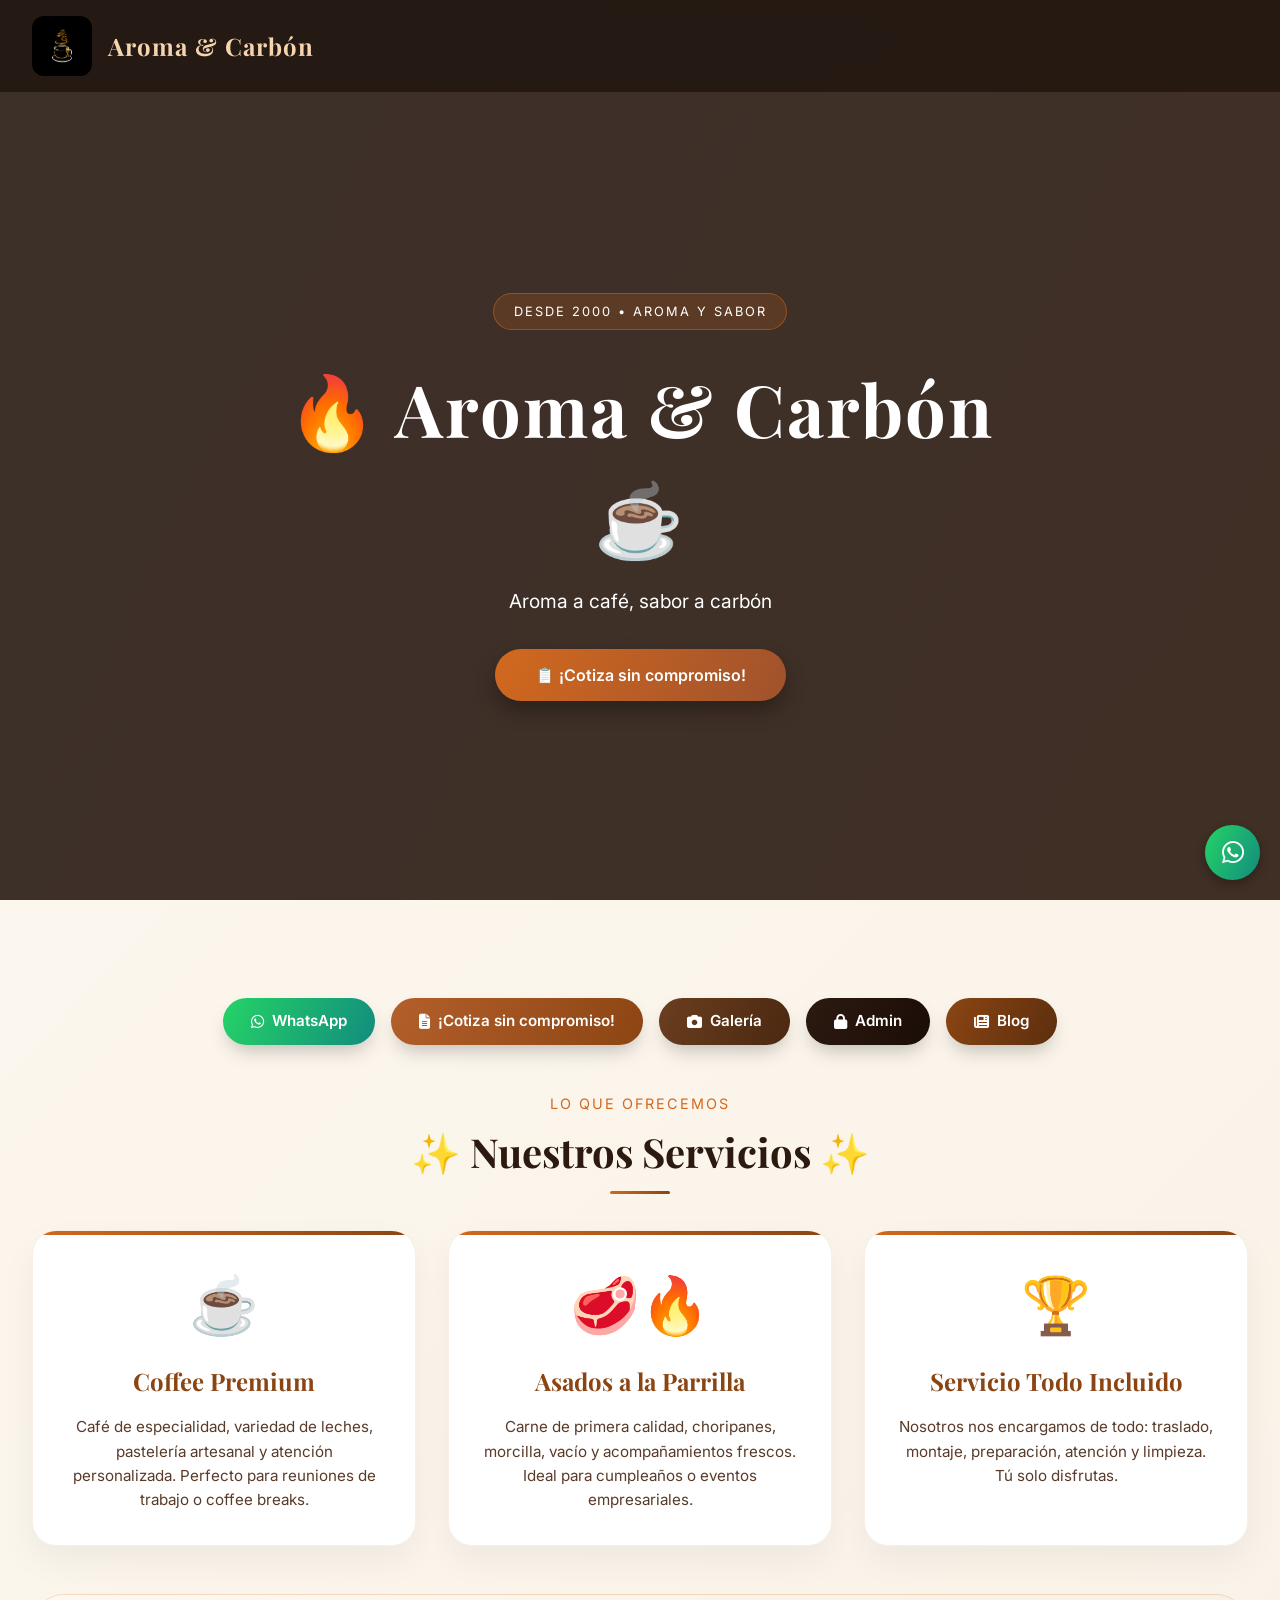
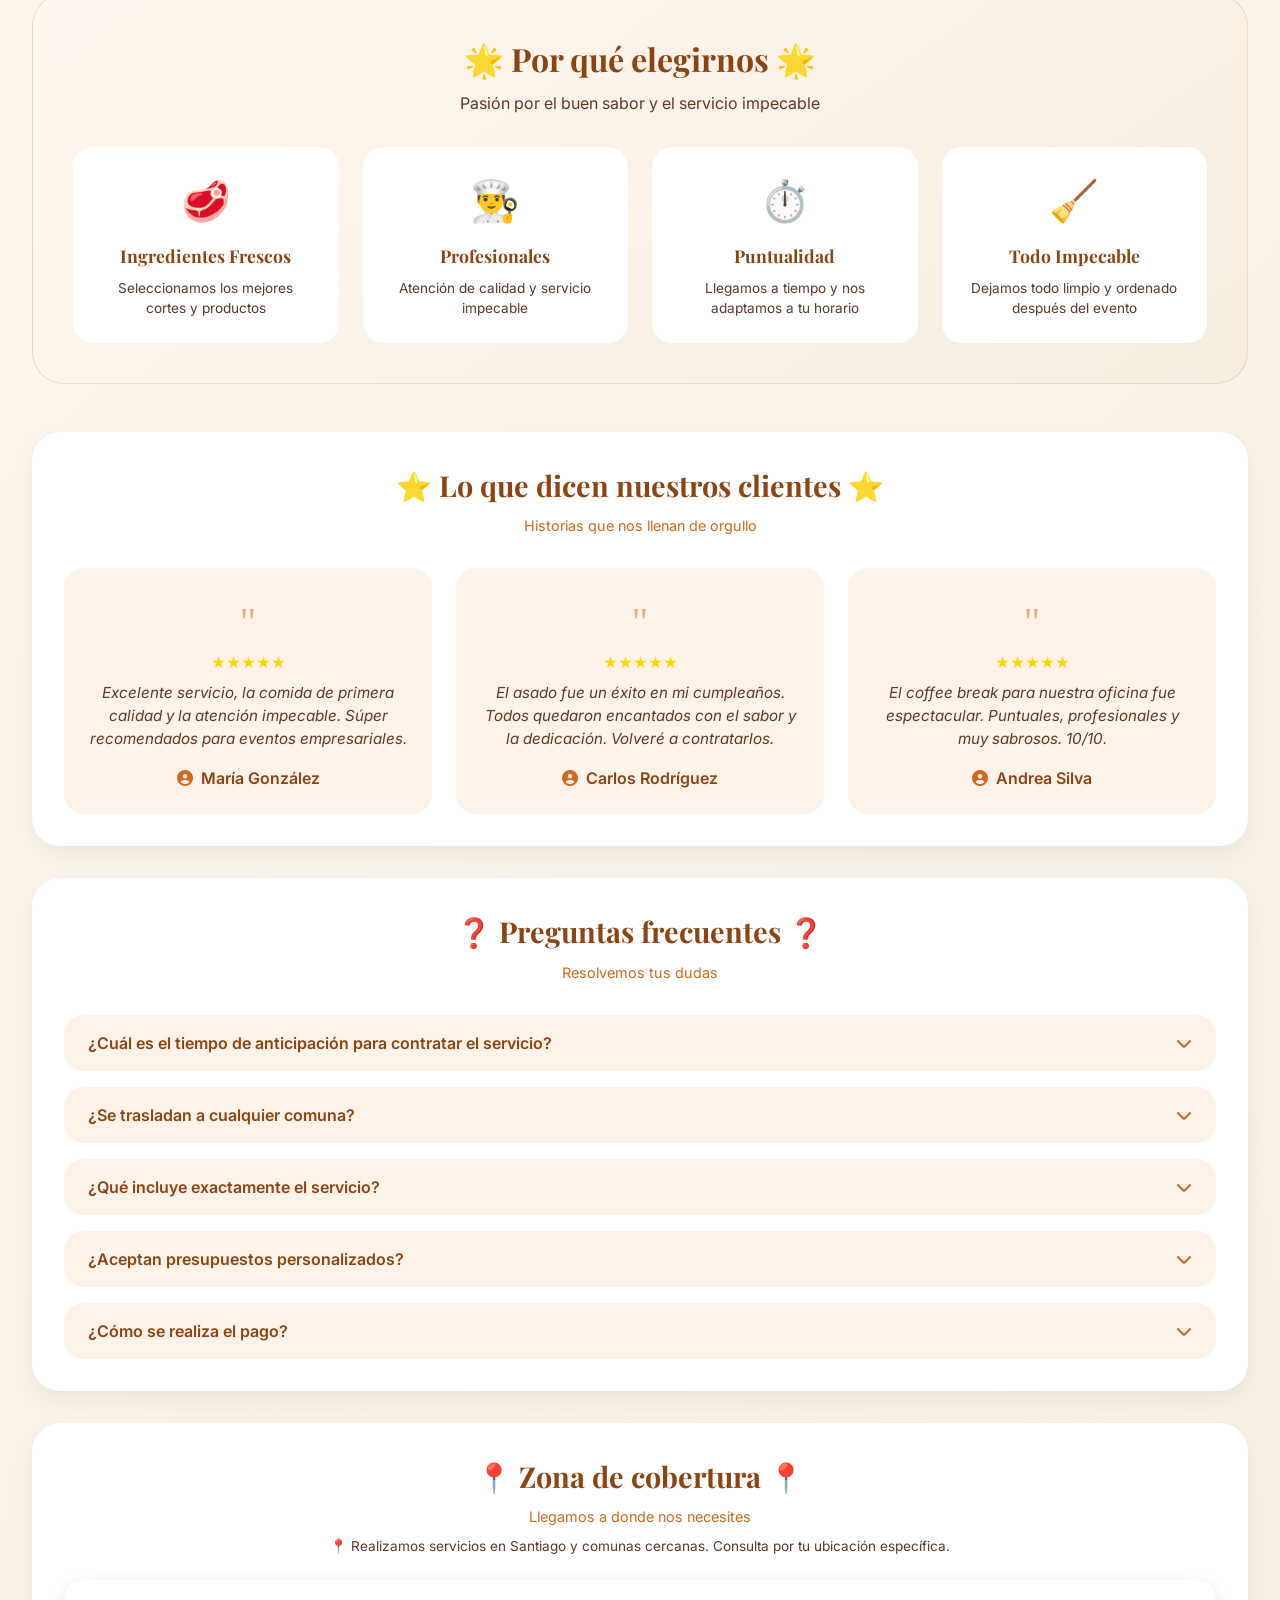
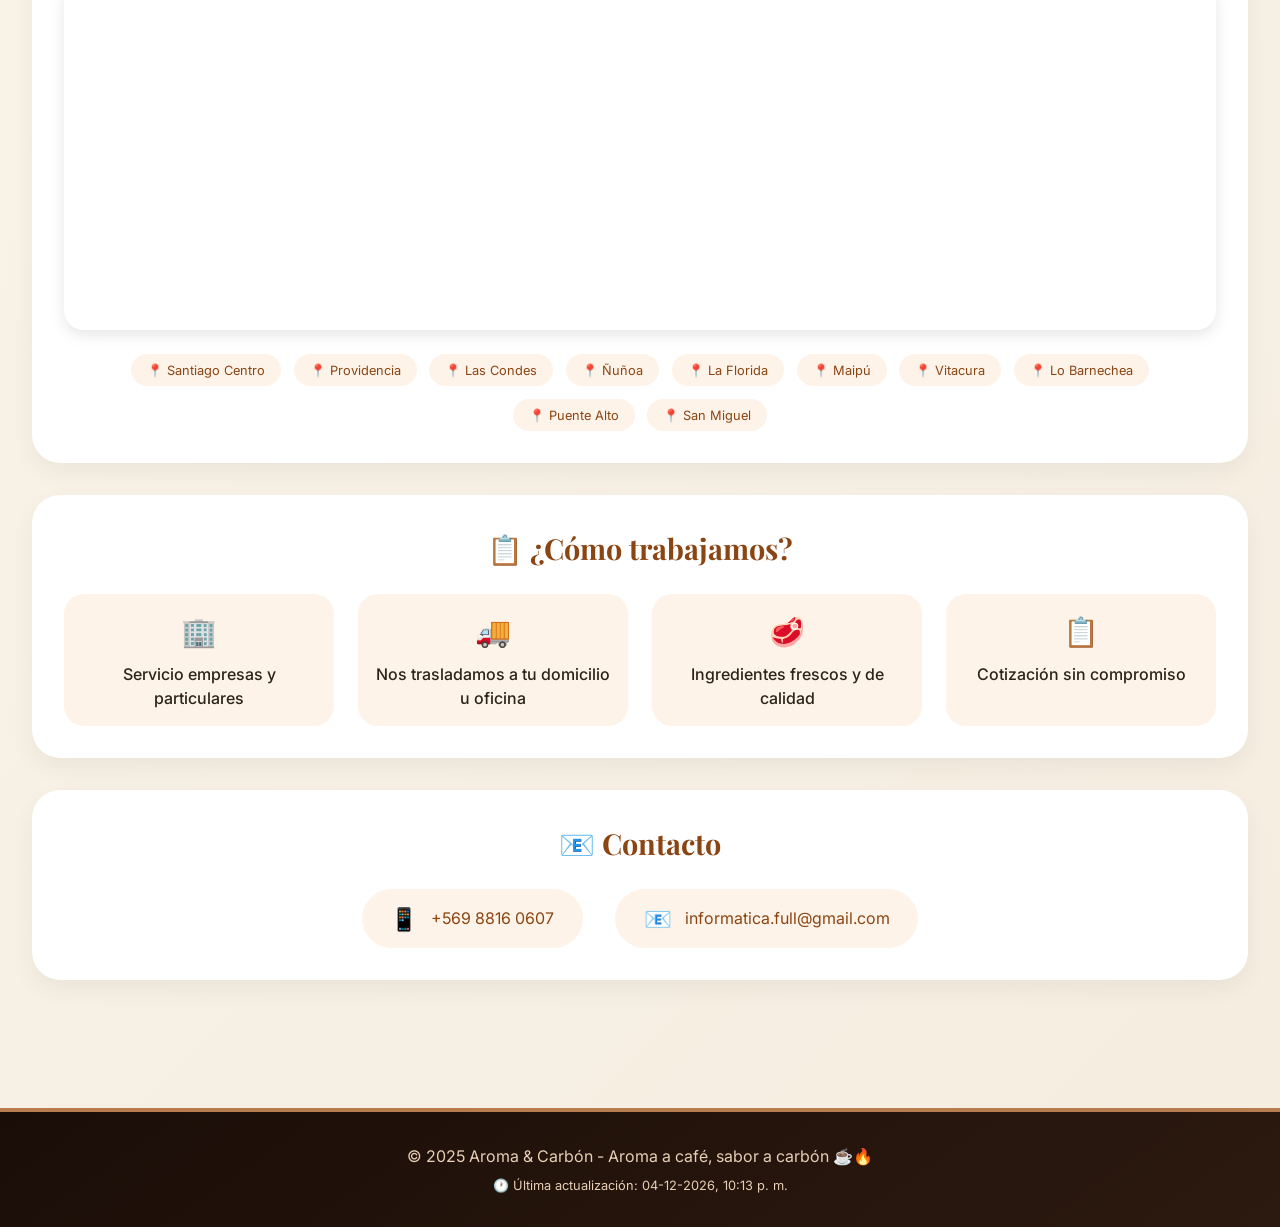
<file: index.html>
<!DOCTYPE html>
<html lang="es">
<head>
    <meta charset="UTF-8">
    <meta name="viewport" content="width=device-width, initial-scale=1.0, user-scalable=yes">
    <title>Aroma & Carbón - Servicios profesionales de coffee y asados</title>
    <link rel="icon" type="image/jpeg" href="imagenes/logo_2.jpg">
    <!-- Google Fonts -->
    <link href="https://fonts.googleapis.com/css2?family=Inter:opsz,wght@14..32,300;14..32,400;14..32,500;14..32,600;14..32,700&family=Playfair+Display:wght@400;500;600;700&display=swap" rel="stylesheet">
    <!-- Font Awesome 6 -->
    <link rel="stylesheet" href="https://cdnjs.cloudflare.com/ajax/libs/font-awesome/6.5.1/css/all.min.css">
    <style>
        * {
            margin: 0;
            padding: 0;
            box-sizing: border-box;
        }

        body {
            font-family: 'Inter', sans-serif;
            background: linear-gradient(135deg, #FDF8F0 0%, #F5EDE0 100%);
            color: #2C2418;
            line-height: 1.5;
            scroll-behavior: smooth;
        }

        h1, h2, h3, h4 {
            font-family: 'Playfair Display', serif;
        }

        /* ========== BARRA SUPERIOR ========== */
        .top-bar {
            background: #1A0D07;
            padding: 1rem 2rem;
            display: flex;
            align-items: center;
            justify-content: space-between;
            flex-wrap: wrap;
            gap: 1rem;
            position: sticky;
            top: 0;
            z-index: 100;
            backdrop-filter: blur(10px);
            background: rgba(26, 13, 7, 0.95);
        }

        .logo-area {
            display: flex;
            align-items: center;
            gap: 1rem;
        }

        .logo-area img {
            height: 60px;
            width: auto;
            border-radius: 12px;
            transition: transform 0.3s;
        }

        .logo-area img:hover {
            transform: scale(1.02);
        }

        .logo-area span {
            font-size: 1.5rem;
            font-weight: 700;
            color: #F5D5B0;
            letter-spacing: 1px;
            font-family: 'Playfair Display', serif;
        }

        /* ========== HERO ========== */
        .hero {
            background: linear-gradient(115deg, rgba(26, 13, 7, 0.85), rgba(44, 26, 16, 0.9)), 
                        url('https://images.pexels.com/photos/699953/pexels-photo-699953.jpeg?auto=compress&cs=tinysrgb&w=1600');
            background-size: cover;
            background-position: center 35%;
            background-attachment: fixed;
            min-height: 90vh;
            display: flex;
            align-items: center;
            justify-content: center;
            text-align: center;
            color: white;
            position: relative;
        }

        .hero-content {
            max-width: 800px;
            padding: 2rem;
        }

        .hero-content .badge {
            display: inline-block;
            background: rgba(210, 105, 30, 0.2);
            backdrop-filter: blur(10px);
            padding: 0.5rem 1.2rem;
            border-radius: 50px;
            font-size: 0.8rem;
            letter-spacing: 2px;
            margin-bottom: 1.5rem;
            border: 1px solid rgba(210, 105, 30, 0.5);
        }

        .hero-content h1 {
            font-size: 4.5rem;
            margin-bottom: 1rem;
            font-weight: 700;
            letter-spacing: 2px;
            animation: fadeSlideDown 1s ease-out;
        }

        .hero-content p {
            font-size: 1.2rem;
            max-width: 600px;
            margin: 0 auto 2rem;
            opacity: 0.9;
            line-height: 1.6;
            animation: fadeSlideDown 1s ease-out 0.2s both;
        }

        .btn-hero {
            display: inline-block;
            padding: 14px 40px;
            background: linear-gradient(115deg, #D2691E, #A0522D);
            color: white;
            font-size: 1rem;
            font-weight: 600;
            border-radius: 50px;
            text-decoration: none;
            transition: all 0.3s;
            box-shadow: 0 10px 20px rgba(0,0,0,0.3);
            animation: fadeSlideDown 1s ease-out 0.4s both;
        }

        .btn-hero:hover {
            transform: translateY(-3px);
            box-shadow: 0 15px 30px rgba(210, 105, 30, 0.4);
            background: linear-gradient(115deg, #E07A2E, #B85D1F);
        }

        @keyframes fadeSlideDown {
            0% { opacity: 0; transform: translateY(-30px); }
            100% { opacity: 1; transform: translateY(0); }
        }

        /* ========== CONTENEDOR ========== */
        .container {
            max-width: 1300px;
            margin: 0 auto;
            padding: 4rem 2rem;
        }

        .section-header {
            text-align: center;
            margin-bottom: 3rem;
        }

        .section-header .subtitle {
            color: #D2691E;
            font-size: 0.9rem;
            letter-spacing: 2px;
            text-transform: uppercase;
            margin-bottom: 0.5rem;
        }

        .section-header h2 {
            font-size: 2.5rem;
            color: #2C1A10;
            position: relative;
            display: inline-block;
        }

        .section-header h2::after {
            content: '';
            position: absolute;
            bottom: -12px;
            left: 50%;
            transform: translateX(-50%);
            width: 60px;
            height: 3px;
            background: linear-gradient(95deg, #D2691E, #8B4513);
            border-radius: 3px;
        }

        /* ========== BOTONES PRINCIPALES ========== */
        .buttons-container {
            display: flex;
            flex-wrap: wrap;
            justify-content: center;
            gap: 1rem;
            margin: 2rem 0 3rem;
        }

        .btn-whatsapp, .btn-form, .btn-galeria, .btn-admin, .btn-blog {
            display: inline-flex;
            align-items: center;
            gap: 0.5rem;
            padding: 12px 28px;
            font-size: 0.95rem;
            font-weight: 600;
            border-radius: 50px;
            text-decoration: none;
            transition: all 0.3s;
            box-shadow: 0 10px 20px -6px rgba(0,0,0,0.25);
        }

        .btn-whatsapp {
            background: linear-gradient(115deg, #25D366, #128C7E);
            color: white;
        }
        .btn-whatsapp:hover { background: linear-gradient(115deg, #128C7E, #0D6C5E); transform: scale(1.02); }

        .btn-form {
            background: linear-gradient(115deg, #B45F2B, #8B4513);
            color: white;
        }
        .btn-form:hover { background: linear-gradient(115deg, #8B4513, #5C2E0E); transform: scale(1.02); }

        .btn-galeria {
            background: linear-gradient(115deg, #6B3E1F, #4A2810);
            color: white;
        }
        .btn-galeria:hover { background: linear-gradient(115deg, #4A2810, #2C1A10); transform: scale(1.02); }

        .btn-admin {
            background: linear-gradient(115deg, #2C1A10, #1A0D07);
            color: white;
        }
        .btn-admin:hover { background: linear-gradient(115deg, #1A0D07, #0d0d0d); transform: scale(1.02); }

        .btn-blog {
            background: linear-gradient(115deg, #8B4513, #5C2E0E);
            color: white;
        }
        .btn-blog:hover { background: linear-gradient(115deg, #5C2E0E, #3E1A0A); transform: scale(1.02); }

        /* ========== SERVICIOS ========== */
        .servicios-grid {
            display: grid;
            grid-template-columns: repeat(auto-fit, minmax(320px, 1fr));
            gap: 2rem;
            margin-bottom: 3rem;
        }

        .servicio-card {
            background: white;
            border-radius: 24px;
            padding: 2rem;
            text-align: center;
            transition: all 0.4s ease;
            box-shadow: 0 15px 35px rgba(0,0,0,0.05);
            border: 1px solid rgba(210, 150, 90, 0.15);
            position: relative;
            overflow: hidden;
        }

        .servicio-card::before {
            content: '';
            position: absolute;
            top: 0;
            left: 0;
            right: 0;
            height: 4px;
            background: linear-gradient(95deg, #D2691E, #8B4513);
        }

        .servicio-card:hover {
            transform: translateY(-8px);
            box-shadow: 0 25px 45px rgba(0,0,0,0.1);
        }

        .servicio-card .icono {
            font-size: 3.5rem;
            margin-bottom: 1rem;
        }

        .servicio-card h3 {
            color: #8B4513;
            font-size: 1.5rem;
            margin-bottom: 1rem;
            font-family: 'Playfair Display', serif;
        }

        .servicio-card p {
            color: #5A3A28;
            line-height: 1.6;
            font-size: 0.95rem;
        }

        /* ========== POR QUÉ ELEGIRNOS ========== */
        .calidad-section {
            background: linear-gradient(145deg, #FFF8F0, #F5EDE0);
            border-radius: 32px;
            padding: 2.5rem;
            margin-bottom: 3rem;
            text-align: center;
            border: 1px solid rgba(210, 105, 30, 0.2);
        }

        .calidad-section h2 {
            color: #8B4513;
            font-size: 2rem;
            margin-bottom: 0.5rem;
        }

        .calidad-section > p {
            color: #5A3A28;
            margin-bottom: 2rem;
        }

        .calidad-grid {
            display: grid;
            grid-template-columns: repeat(auto-fit, minmax(220px, 1fr));
            gap: 1.5rem;
        }

        .calidad-item {
            background: white;
            padding: 1.5rem;
            border-radius: 20px;
            transition: all 0.3s;
            text-align: center;
        }

        .calidad-item:hover {
            transform: translateY(-5px);
            box-shadow: 0 10px 25px rgba(0,0,0,0.1);
        }

        .calidad-item .icono {
            font-size: 2.5rem;
            display: block;
            margin-bottom: 0.8rem;
        }

        .calidad-item h4 {
            color: #8B4513;
            margin-bottom: 0.5rem;
            font-size: 1.1rem;
        }

        .calidad-item p {
            font-size: 0.85rem;
            color: #5A3A28;
        }

        /* ========== TESTIMONIOS ========== */
        .testimonios-section {
            background: white;
            border-radius: 28px;
            padding: 2rem;
            margin-bottom: 2rem;
            box-shadow: 0 10px 25px rgba(0,0,0,0.05);
            text-align: center;
        }

        .testimonios-section h3 {
            font-size: 1.8rem;
            color: #8B4513;
            margin-bottom: 0.5rem;
            font-family: 'Playfair Display', serif;
        }

        .testimonios-subtitle {
            color: #D2691E;
            margin-bottom: 2rem;
            font-size: 0.9rem;
        }

        .testimonios-grid {
            display: grid;
            grid-template-columns: repeat(auto-fit, minmax(280px, 1fr));
            gap: 1.5rem;
        }

        .testimonio-card {
            background: #FEF3E9;
            border-radius: 20px;
            padding: 1.5rem;
            text-align: center;
            transition: all 0.3s;
        }

        .testimonio-card:hover {
            transform: translateY(-5px);
            box-shadow: 0 10px 25px rgba(0,0,0,0.1);
        }

        .testimonio-card .comillas {
            font-size: 2.5rem;
            color: #D2691E;
            opacity: 0.5;
            font-family: serif;
        }

        .testimonio-card p {
            font-style: italic;
            color: #5A3A28;
            margin: 0.5rem 0;
            font-size: 0.95rem;
        }

        .testimonio-card .cliente {
            font-weight: 600;
            color: #8B4513;
            margin-top: 1rem;
            display: flex;
            align-items: center;
            justify-content: center;
            gap: 0.5rem;
        }

        .testimonio-card .cliente i {
            color: #D2691E;
        }

        .testimonio-card .estrellas {
            color: #FFD700;
            margin-bottom: 0.5rem;
            font-size: 0.9rem;
        }

        /* ========== FAQ ========== */
        .faq-section {
            background: white;
            border-radius: 28px;
            padding: 2rem;
            margin-bottom: 2rem;
            box-shadow: 0 10px 25px rgba(0,0,0,0.05);
            text-align: center;
        }

        .faq-section h3 {
            font-size: 1.8rem;
            color: #8B4513;
            margin-bottom: 0.5rem;
            font-family: 'Playfair Display', serif;
        }

        .faq-subtitle {
            color: #D2691E;
            margin-bottom: 2rem;
            font-size: 0.9rem;
        }

        .faq-grid {
            display: flex;
            flex-direction: column;
            gap: 1rem;
            text-align: left;
        }

        .faq-item {
            background: #FEF3E9;
            border-radius: 20px;
            overflow: hidden;
            transition: all 0.3s;
        }

        .faq-item:hover {
            transform: translateX(5px);
        }

        .faq-pregunta {
            padding: 1rem 1.5rem;
            font-weight: 600;
            color: #8B4513;
            cursor: pointer;
            display: flex;
            justify-content: space-between;
            align-items: center;
            transition: all 0.3s;
        }

        .faq-pregunta i {
            color: #D2691E;
            transition: transform 0.3s;
        }

        .faq-pregunta i.rotado {
            transform: rotate(180deg);
        }

        .faq-respuesta {
            max-height: 0;
            overflow: hidden;
            transition: max-height 0.3s ease-out;
            padding: 0 1.5rem;
            color: #5A3A28;
            font-size: 0.9rem;
        }

        .faq-respuesta.visible {
            max-height: 200px;
            padding: 0 1.5rem 1rem 1.5rem;
        }

        /* ========== MAPA DE COBERTURA ========== */
        .mapa-section {
            background: white;
            border-radius: 28px;
            padding: 2rem;
            margin-bottom: 2rem;
            box-shadow: 0 10px 25px rgba(0,0,0,0.05);
            text-align: center;
        }

        .mapa-section h3 {
            font-size: 1.8rem;
            color: #8B4513;
            margin-bottom: 0.5rem;
            font-family: 'Playfair Display', serif;
        }

        .mapa-subtitle {
            color: #D2691E;
            margin-bottom: 0.5rem;
            font-size: 0.9rem;
        }

        .mapa-info {
            color: #5A3A28;
            font-size: 0.85rem;
            margin-bottom: 1.5rem;
        }

        .mapa-container {
            border-radius: 20px;
            overflow: hidden;
            box-shadow: 0 5px 15px rgba(0,0,0,0.1);
        }

        .mapa-container iframe {
            width: 100%;
            height: 350px;
            border: 0;
            display: block;
        }

        .zonas-cobertura {
            display: flex;
            flex-wrap: wrap;
            justify-content: center;
            gap: 0.8rem;
            margin-top: 1.5rem;
        }

        .zona-badge {
            background: #FEF3E9;
            padding: 0.4rem 1rem;
            border-radius: 50px;
            font-size: 0.8rem;
            color: #8B4513;
            transition: all 0.3s;
        }

        .zona-badge:hover {
            background: #D2691E;
            color: white;
            transform: translateY(-2px);
        }

        /* ========== CÓMO TRABAJAMOS ========== */
        .info-section {
            background: white;
            border-radius: 28px;
            padding: 2rem;
            margin-bottom: 2rem;
            box-shadow: 0 10px 25px rgba(0,0,0,0.05);
            text-align: center;
        }

        .info-section h3 {
            font-size: 1.8rem;
            color: #8B4513;
            margin-bottom: 1.5rem;
            font-family: 'Playfair Display', serif;
        }

        .info-grid {
            display: grid;
            grid-template-columns: repeat(auto-fit, minmax(200px, 1fr));
            gap: 1.5rem;
        }

        .info-item {
            background: #FEF3E9;
            padding: 1rem;
            border-radius: 20px;
            text-align: center;
            transition: all 0.3s;
            font-weight: 500;
        }

        .info-item:hover {
            transform: translateY(-3px);
            background: #F5E6D3;
        }

        .info-item .icono {
            font-size: 1.8rem;
            margin-bottom: 0.5rem;
            display: block;
        }

        /* ========== CONTACTO ========== */
        .contacto-grid {
            display: flex;
            flex-wrap: wrap;
            justify-content: center;
            gap: 2rem;
            margin-top: 1rem;
        }

        .contacto-item {
            display: flex;
            align-items: center;
            gap: 0.8rem;
            background: #FEF3E9;
            padding: 0.8rem 1.8rem;
            border-radius: 60px;
            transition: all 0.3s;
            text-decoration: none;
            color: #8B4513;
        }

        .contacto-item:hover {
            transform: scale(1.02);
            background: #F5E6D3;
        }

        .contacto-item .icono {
            font-size: 1.4rem;
        }

        .contacto-item span {
            font-size: 1rem;
        }

        /* ========== FOOTER ========== */
        .footer {
            background: linear-gradient(145deg, #1A0D07, #2C1A10);
            color: #E7CFB5;
            text-align: center;
            padding: 2rem;
            margin-top: 2rem;
            border-top: 4px solid #B87C4F;
        }

        .footer a {
            color: #FBC490;
            text-decoration: none;
        }

        .footer a:hover {
            text-decoration: underline;
        }

        /* ========== NOTIFICACIÓN ========== */
        .notificacion {
            position: fixed;
            top: 20px;
            left: 50%;
            transform: translateX(-50%);
            background: linear-gradient(135deg, #25D366, #128C7E);
            color: white;
            padding: 12px 24px;
            border-radius: 50px;
            font-weight: bold;
            box-shadow: 0 4px 15px rgba(0,0,0,0.2);
            z-index: 2000;
            display: none;
            animation: slideDown 0.3s ease-out;
            font-size: 1rem;
            white-space: nowrap;
        }

        @keyframes slideDown {
            0% { opacity: 0; transform: translateX(-50%) translateY(-30px); }
            100% { opacity: 1; transform: translateX(-50%) translateY(0); }
        }

        /* ========== BOTÓN VOLVER ARRIBA ========== */
        .btn-subir {
            position: fixed;
            bottom: 90px;
            right: 20px;
            background: linear-gradient(115deg, #D2691E, #A0522D);
            color: white;
            width: 45px;
            height: 45px;
            border-radius: 50%;
            display: flex;
            align-items: center;
            justify-content: center;
            font-size: 1.2rem;
            text-decoration: none;
            box-shadow: 0 4px 12px rgba(0,0,0,0.3);
            z-index: 1000;
            transition: all 0.3s;
            cursor: pointer;
            border: none;
            opacity: 0;
            visibility: hidden;
            transition: all 0.3s;
        }

        .btn-subir.visible {
            opacity: 1;
            visibility: visible;
        }

        .btn-subir:hover {
            transform: scale(1.1);
            background: linear-gradient(115deg, #E07A2E, #B85D1F);
        }

        @media (max-width: 992px) {
            .hero-content h1 { font-size: 3rem; }
            .container { padding: 3rem 1.5rem; }
            .section-header h2 { font-size: 2rem; }
        }

        @media (max-width: 768px) {
            .top-bar { flex-direction: column; text-align: center; }
            .logo-area img { height: 45px; }
            .hero { min-height: 70vh; background-attachment: scroll; }
            .hero-content h1 { font-size: 2rem; }
            .hero-content p { font-size: 1rem; }
            .container { padding: 2rem 1rem; }
            .btn-whatsapp, .btn-form, .btn-galeria, .btn-admin, .btn-blog { padding: 8px 16px; font-size: 0.85rem; }
            .contacto-item { padding: 0.6rem 1.2rem; }
            .contacto-item span { font-size: 0.85rem; }
            .calidad-section { padding: 1.5rem; }
            .servicio-card { padding: 1.5rem; }
            .btn-subir { bottom: 80px; right: 15px; width: 40px; height: 40px; font-size: 1rem; }
            .mapa-container iframe { height: 250px; }
        }

        /* Botón flotante WhatsApp */
        .btn-whatsapp-flotante {
            position: fixed;
            bottom: 20px;
            right: 20px;
            background: linear-gradient(115deg, #25D366, #128C7E);
            color: white;
            width: 55px;
            height: 55px;
            border-radius: 50%;
            display: flex;
            align-items: center;
            justify-content: center;
            font-size: 1.6rem;
            text-decoration: none;
            box-shadow: 0 4px 12px rgba(0,0,0,0.3);
            z-index: 1000;
            transition: all 0.3s;
        }

        .btn-whatsapp-flotante:hover {
            transform: scale(1.1);
        }

        @media (max-width: 768px) {
            .btn-whatsapp-flotante { width: 45px; height: 45px; font-size: 1.3rem; bottom: 20px; }
        }
    </style>
</head>
<body>

<div class="top-bar">
    <div class="logo-area">
        <img src="imagenes/logo_2.jpg" alt="Logo Aroma & Carbón">
        <span>Aroma & Carbón</span>
    </div>
</div>

<div class="hero">
    <div class="hero-content">
        <div class="badge">DESDE 2000 • AROMA Y SABOR</div>
        <h1>🔥 Aroma & Carbón ☕</h1>
        <p>Aroma a café, sabor a carbón</p>
        <a href="solicitar.html" class="btn-hero">📋 ¡Cotiza sin compromiso!</a>
    </div>
</div>

<div class="container">
    <div id="notificacion" class="notificacion"></div>

    <!-- BOTONES PRINCIPALES -->
    <div class="buttons-container">
        <a href="https://wa.me/56988160607?text=Hola%2C%20vi%20su%20sitio%20de%20Aroma%20%26%20Carbón%20y%20quiero%20hacer%20un%20pedido." class="btn-whatsapp" target="_blank"><i class="fab fa-whatsapp"></i> WhatsApp</a>
        <a href="solicitar.html" class="btn-form"><i class="fas fa-file-alt"></i> ¡Cotiza sin compromiso!</a>
        <a href="galeria.html" class="btn-galeria"><i class="fas fa-camera"></i> Galería</a>
        <a href="admin.html" class="btn-admin"><i class="fas fa-lock"></i> Admin</a>
        <a href="blog.html" class="btn-blog"><i class="fas fa-newspaper"></i> Blog</a>
    </div>

    <!-- SERVICIOS -->
    <div class="section-header">
        <div class="subtitle">Lo que ofrecemos</div>
        <h2>✨ Nuestros Servicios ✨</h2>
    </div>
    <div class="servicios-grid">
        <div class="servicio-card">
            <div class="icono">☕</div>
            <h3>Coffee Premium</h3>
            <p>Café de especialidad, variedad de leches, pastelería artesanal y atención personalizada. Perfecto para reuniones de trabajo o coffee breaks.</p>
        </div>
        <div class="servicio-card">
            <div class="icono">🥩🔥</div>
            <h3>Asados a la Parrilla</h3>
            <p>Carne de primera calidad, choripanes, morcilla, vacío y acompañamientos frescos. Ideal para cumpleaños o eventos empresariales.</p>
        </div>
        <div class="servicio-card">
            <div class="icono">🏆</div>
            <h3>Servicio Todo Incluido</h3>
            <p>Nosotros nos encargamos de todo: traslado, montaje, preparación, atención y limpieza. Tú solo disfrutas.</p>
        </div>
    </div>

    <!-- POR QUÉ ELEGIRNOS -->
    <div class="calidad-section">
        <h2>🌟 Por qué elegirnos 🌟</h2>
        <p>Pasión por el buen sabor y el servicio impecable</p>
        <div class="calidad-grid">
            <div class="calidad-item">
                <span class="icono">🥩</span>
                <h4>Ingredientes Frescos</h4>
                <p>Seleccionamos los mejores cortes y productos</p>
            </div>
            <div class="calidad-item">
                <span class="icono">👨‍🍳</span>
                <h4>Profesionales</h4>
                <p>Atención de calidad y servicio impecable</p>
            </div>
            <div class="calidad-item">
                <span class="icono">⏱️</span>
                <h4>Puntualidad</h4>
                <p>Llegamos a tiempo y nos adaptamos a tu horario</p>
            </div>
            <div class="calidad-item">
                <span class="icono">🧹</span>
                <h4>Todo Impecable</h4>
                <p>Dejamos todo limpio y ordenado después del evento</p>
            </div>
        </div>
    </div>

    <!-- TESTIMONIOS -->
    <div class="testimonios-section">
        <h3>⭐ Lo que dicen nuestros clientes ⭐</h3>
        <div class="testimonios-subtitle">Historias que nos llenan de orgullo</div>
        <div class="testimonios-grid">
            <div class="testimonio-card">
                <div class="comillas">"</div>
                <div class="estrellas">★★★★★</div>
                <p>Excelente servicio, la comida de primera calidad y la atención impecable. Súper recomendados para eventos empresariales.</p>
                <div class="cliente"><i class="fas fa-user-circle"></i> María González</div>
            </div>
            <div class="testimonio-card">
                <div class="comillas">"</div>
                <div class="estrellas">★★★★★</div>
                <p>El asado fue un éxito en mi cumpleaños. Todos quedaron encantados con el sabor y la dedicación. Volveré a contratarlos.</p>
                <div class="cliente"><i class="fas fa-user-circle"></i> Carlos Rodríguez</div>
            </div>
            <div class="testimonio-card">
                <div class="comillas">"</div>
                <div class="estrellas">★★★★★</div>
                <p>El coffee break para nuestra oficina fue espectacular. Puntuales, profesionales y muy sabrosos. 10/10.</p>
                <div class="cliente"><i class="fas fa-user-circle"></i> Andrea Silva</div>
            </div>
        </div>
    </div>

    <!-- FAQ -->
    <div class="faq-section">
        <h3>❓ Preguntas frecuentes ❓</h3>
        <div class="faq-subtitle">Resolvemos tus dudas</div>
        <div class="faq-grid">
            <div class="faq-item">
                <div class="faq-pregunta" onclick="toggleFAQ(this)">
                    ¿Cuál es el tiempo de anticipación para contratar el servicio?
                    <i class="fas fa-chevron-down"></i>
                </div>
                <div class="faq-respuesta">
                    <p>Recomendamos contactarnos con al menos 5 días de anticipación para garantizar disponibilidad. Para eventos grandes o fechas especiales (fin de año, celebraciones empresariales), sugiero reservar con 10-15 días de anticipación.</p>
                </div>
            </div>

            <div class="faq-item">
                <div class="faq-pregunta" onclick="toggleFAQ(this)">
                    ¿Se trasladan a cualquier comuna?
                    <i class="fas fa-chevron-down"></i>
                </div>
                <div class="faq-respuesta">
                    <p>Sí, realizamos servicios en toda el área metropolitana y zonas cercanas. Consulta por tu ubicación específica, podemos llegar a donde nos necesites.</p>
                </div>
            </div>

            <div class="faq-item">
                <div class="faq-pregunta" onclick="toggleFAQ(this)">
                    ¿Qué incluye exactamente el servicio?
                    <i class="fas fa-chevron-down"></i>
                </div>
                <div class="faq-respuesta">
                    <p>Incluye traslado, montaje, preparación de alimentos, servicio de mesa y limpieza total del área. Nosotros llevamos todos los insumos y utensilios necesarios.</p>
                </div>
            </div>

            <div class="faq-item">
                <div class="faq-pregunta" onclick="toggleFAQ(this)">
                    ¿Aceptan presupuestos personalizados?
                    <i class="fas fa-chevron-down"></i>
                </div>
                <div class="faq-respuesta">
                    <p>¡Claro! Nos adaptamos a tu presupuesto y necesidades. Podemos ajustar cantidades, productos y servicios para que se ajuste a lo que buscas.</p>
                </div>
            </div>

            <div class="faq-item">
                <div class="faq-pregunta" onclick="toggleFAQ(this)">
                    ¿Cómo se realiza el pago?
                    <i class="fas fa-chevron-down"></i>
                </div>
                <div class="faq-respuesta">
                    <p>Aceptamos transferencia bancaria y efectivo. Para reservar la fecha se solicita una seña del 30% del valor total. El saldo restante se paga el día del evento.</p>
                </div>
            </div>
        </div>
    </div>

    <!-- MAPA DE COBERTURA -->
    <div class="mapa-section">
        <h3>📍 Zona de cobertura 📍</h3>
        <div class="mapa-subtitle">Llegamos a donde nos necesites</div>
        <div class="mapa-info">📍 Realizamos servicios en Santiago y comunas cercanas. Consulta por tu ubicación específica.</div>
        <div class="mapa-container">
            <iframe src="https://www.google.com/maps/embed?pb=!1m18!1m12!1m3!1d3329.809240614902!2d-70.64802672422984!3d-33.43713560170532!2m3!1f0!2f0!3f0!3m2!1i1024!2i768!4f13.1!3m3!1m2!1s0x9662cfb7b29fe5c5%3A0x7b6f4b7c9a5c5a5c!2sSantiago%2C%20Chile!5e0!3m2!1ses!2scl!4v1700000000000!5m2!1ses!2scl" allowfullscreen="" loading="lazy" referrerpolicy="no-referrer-when-downgrade"></iframe>
        </div>
        <div class="zonas-cobertura">
            <span class="zona-badge">📍 Santiago Centro</span>
            <span class="zona-badge">📍 Providencia</span>
            <span class="zona-badge">📍 Las Condes</span>
            <span class="zona-badge">📍 Ñuñoa</span>
            <span class="zona-badge">📍 La Florida</span>
            <span class="zona-badge">📍 Maipú</span>
            <span class="zona-badge">📍 Vitacura</span>
            <span class="zona-badge">📍 Lo Barnechea</span>
            <span class="zona-badge">📍 Puente Alto</span>
            <span class="zona-badge">📍 San Miguel</span>
        </div>
    </div>

    <!-- CÓMO TRABAJAMOS -->
    <div class="info-section">
        <h3>📋 ¿Cómo trabajamos?</h3>
        <div class="info-grid">
            <div class="info-item"><span class="icono">🏢</span> Servicio empresas y particulares</div>
            <div class="info-item"><span class="icono">🚚</span> Nos trasladamos a tu domicilio u oficina</div>
            <div class="info-item"><span class="icono">🥩</span> Ingredientes frescos y de calidad</div>
            <div class="info-item"><span class="icono">📋</span> Cotización sin compromiso</div>
        </div>
    </div>

    <!-- CONTACTO -->
    <div class="info-section">
        <h3>📧 Contacto</h3>
        <div class="contacto-grid">
            <a href="https://wa.me/56988160607" class="contacto-item">
                <span class="icono">📱</span>
                <span>+569 8816 0607</span>
            </a>
            <a href="mailto:informatica.full@gmail.com" class="contacto-item">
                <span class="icono">📧</span>
                <span>informatica.full@gmail.com</span>
            </a>
        </div>
    </div>
</div>

<div class="footer">
    <p>© 2025 Aroma & Carbón - Aroma a café, sabor a carbón ☕🔥</p>
    <p style="font-size: 0.8rem; margin-top: 0.5rem;">🕐 Última actualización: <span id="fechaHora"></span></p>
</div>

<!-- Botón volver arriba -->
<button class="btn-subir" id="btnSubir" onclick="window.scrollTo({top: 0, behavior: 'smooth'})">
    <i class="fas fa-arrow-up"></i>
</button>

<script>
    function actualizarFechaHora() {
        const ahora = new Date();
        const opciones = { year: 'numeric', month: '2-digit', day: '2-digit', hour: '2-digit', minute: '2-digit' };
        const fechaHoraFormateada = ahora.toLocaleString('es-CL', opciones);
        const elementoFecha = document.getElementById('fechaHora');
        if (elementoFecha) elementoFecha.innerText = fechaHoraFormateada;
    }
    
    // Mostrar/ocultar botón volver arriba
    window.addEventListener('scroll', function() {
        const btnSubir = document.getElementById('btnSubir');
        if (window.scrollY > 300) {
            btnSubir.classList.add('visible');
        } else {
            btnSubir.classList.remove('visible');
        }
    });
    
    // Función para acordeón de FAQ
    function toggleFAQ(element) {
        const respuesta = element.nextElementSibling;
        const icono = element.querySelector('i');
        
        respuesta.classList.toggle('visible');
        icono.classList.toggle('rotado');
    }
    
    document.addEventListener('DOMContentLoaded', () => {
        actualizarFechaHora();
        setInterval(actualizarFechaHora, 60000);
    });
</script>

<a href="https://wa.me/56988160607?text=Hola%2C%20vi%20su%20sitio%20de%20Aroma%20%26%20Carbón%20y%20quiero%20hacer%20un%20pedido." class="btn-whatsapp-flotante" target="_blank">
    <i class="fab fa-whatsapp"></i>
</a>

</body>
</html>
</file>
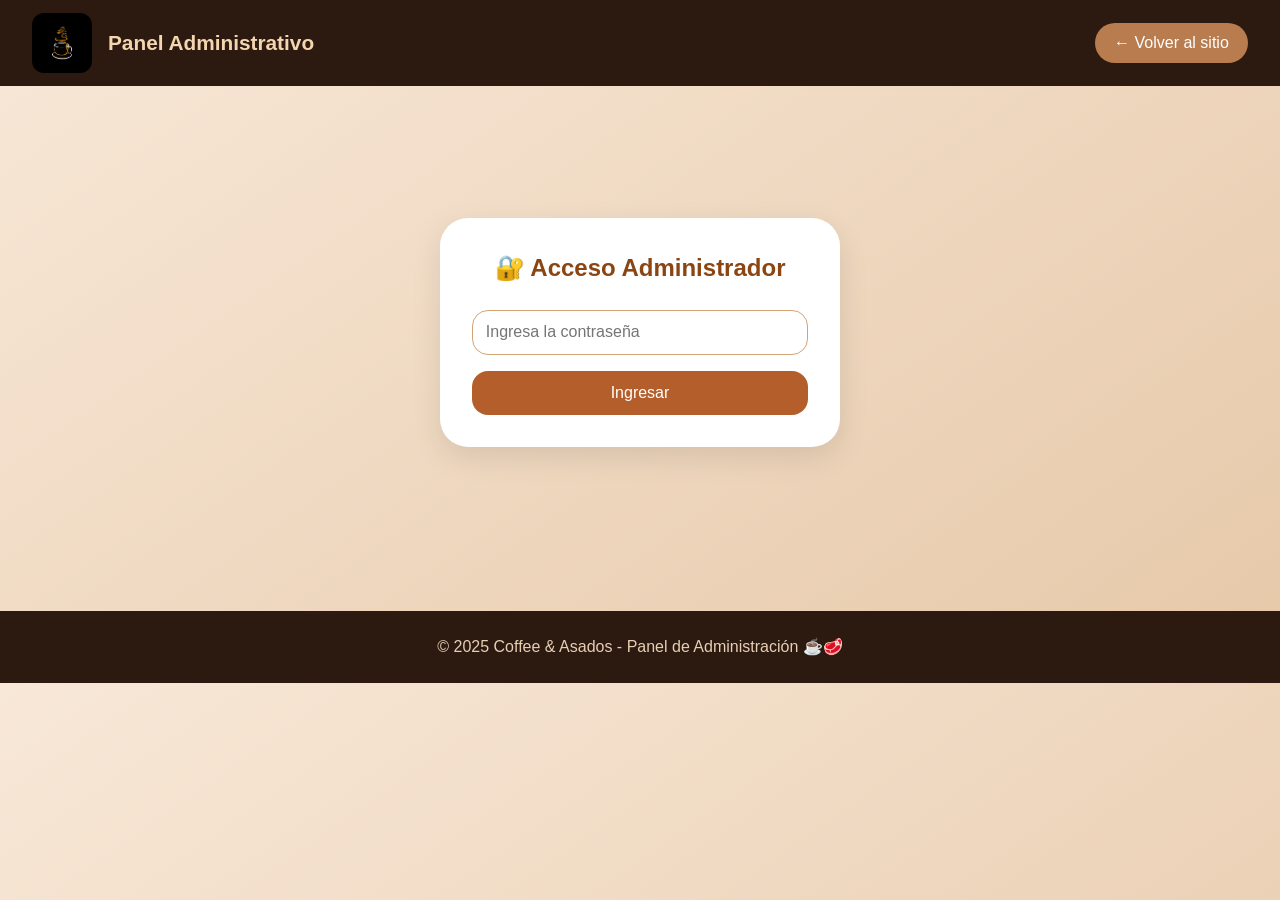
<file: admin.html>
<!DOCTYPE html>
<html lang="es">
<head>
    <meta charset="UTF-8">
    <meta name="viewport" content="width=device-width, initial-scale=1.0, user-scalable=yes">
    <title>Panel de Administración - Coffee & Asados</title>
    <link rel="icon" type="image/jpeg" href="imagenes/logo_2.jpg">
    <style>
        * {
            margin: 0;
            padding: 0;
            box-sizing: border-box;
        }

        body {
            font-family: 'Segoe UI', Roboto, sans-serif;
            background: linear-gradient(145deg, #F8E8D8 0%, #E6C8A8 100%);
            color: #2C1A10;
            line-height: 1.5;
        }

        .top-bar {
            background: #2C1A10;
            padding: 0.8rem 2rem;
            display: flex;
            align-items: center;
            justify-content: space-between;
            flex-wrap: wrap;
            gap: 1rem;
            position: sticky;
            top: 0;
            z-index: 100;
        }

        .logo-area {
            display: flex;
            align-items: center;
            gap: 1rem;
        }

        .logo-area img {
            height: 60px;
            width: auto;
            border-radius: 12px;
        }

        .logo-area span {
            font-size: 1.3rem;
            font-weight: bold;
            color: #F5D5B0;
        }

        .container {
            max-width: 1400px;
            margin: 0 auto;
            padding: 2rem;
        }

        .admin-header {
            display: flex;
            justify-content: space-between;
            align-items: center;
            flex-wrap: wrap;
            gap: 1rem;
            margin-bottom: 2rem;
        }

        .admin-header h1 {
            color: #8B4513;
            font-size: 1.8rem;
        }

        .admin-stats {
            display: flex;
            flex-wrap: wrap;
            gap: 1rem;
            margin-bottom: 2rem;
        }

        .stat-card {
            background: white;
            border-radius: 20px;
            padding: 1rem 1.5rem;
            text-align: center;
            box-shadow: 0 5px 15px rgba(0,0,0,0.1);
            flex: 1;
            min-width: 150px;
        }

        .stat-card h3 {
            color: #8B4513;
            font-size: 0.9rem;
            margin-bottom: 0.5rem;
        }

        .stat-card .numero {
            font-size: 2rem;
            font-weight: bold;
            color: #D2691E;
        }

        .filtros {
            background: white;
            border-radius: 20px;
            padding: 1rem;
            margin-bottom: 2rem;
            display: flex;
            flex-wrap: wrap;
            gap: 1rem;
            align-items: center;
        }

        .filtros input {
            flex: 2;
            min-width: 200px;
            padding: 0.7rem;
            border: 1px solid #D4A373;
            border-radius: 12px;
            font-size: 1rem;
        }

        .filtros select {
            padding: 0.7rem;
            border: 1px solid #D4A373;
            border-radius: 12px;
            font-size: 1rem;
            background: white;
        }

        .btn-actualizar, .btn-buscar {
            background: #B45F2B;
            color: white;
            border: none;
            padding: 0.7rem 1.5rem;
            border-radius: 12px;
            cursor: pointer;
            transition: 0.3s;
        }

        .btn-actualizar:hover, .btn-buscar:hover {
            background: #8B4513;
        }

        .exportar {
            background: #25D366;
            color: white;
            border: none;
            padding: 0.7rem 1.5rem;
            border-radius: 12px;
            cursor: pointer;
            transition: 0.3s;
        }

        .exportar:hover {
            background: #128C7E;
        }

        .tabla-container {
            overflow-x: auto;
            background: white;
            border-radius: 20px;
            padding: 1rem;
            box-shadow: 0 5px 15px rgba(0,0,0,0.1);
        }

        table {
            width: 100%;
            border-collapse: collapse;
            font-size: 0.85rem;
        }

        th {
            background: #2C1A10;
            color: #F5D5B0;
            padding: 12px 8px;
            text-align: left;
            position: sticky;
            top: 0;
        }

        td {
            padding: 10px 8px;
            border-bottom: 1px solid #F0DECA;
        }

        tr:hover {
            background: #FFF8F0;
        }

        .loading {
            text-align: center;
            padding: 3rem;
            font-size: 1.2rem;
            color: #8B4513;
        }

        .error {
            text-align: center;
            padding: 3rem;
            color: red;
        }

        .login-container {
            max-width: 400px;
            margin: 100px auto;
            background: white;
            padding: 2rem;
            border-radius: 28px;
            text-align: center;
            box-shadow: 0 10px 30px rgba(0,0,0,0.1);
        }

        .login-container h2 {
            color: #8B4513;
            margin-bottom: 1.5rem;
        }

        .login-container input {
            width: 100%;
            padding: 0.8rem;
            margin-bottom: 1rem;
            border: 1px solid #D4A373;
            border-radius: 16px;
            font-size: 1rem;
        }

        .login-container button {
            background: #B45F2B;
            color: white;
            border: none;
            padding: 0.8rem;
            width: 100%;
            border-radius: 16px;
            cursor: pointer;
            font-size: 1rem;
        }

        .footer {
            background: #2C1A10;
            color: #E7CFB5;
            text-align: center;
            padding: 1.5rem;
            margin-top: 2rem;
        }

        .btn-volver {
            background: #B87C4F;
            color: white;
            padding: 0.5rem 1.2rem;
            border-radius: 30px;
            text-decoration: none;
            transition: 0.3s;
        }

        .btn-volver:hover {
            background: #8B4513;
        }

        @media (max-width: 768px) {
            .container { padding: 1rem; }
            th, td { font-size: 0.7rem; padding: 6px 4px; }
            .admin-header { flex-direction: column; text-align: center; }
        }
    </style>
</head>
<body>

<div class="top-bar">
    <div class="logo-area">
        <img src="imagenes/logo_2.jpg" alt="Logo Coffee & Asados">
        <span>Panel Administrativo</span>
    </div>
    <a href="index.html" class="btn-volver">← Volver al sitio</a>
</div>

<div class="container" id="app">
    <!-- Pantalla de login -->
    <div id="loginPanel" class="login-container" style="display: none;">
        <h2>🔐 Acceso Administrador</h2>
        <input type="password" id="passwordInput" placeholder="Ingresa la contraseña">
        <button onclick="verificarPassword()">Ingresar</button>
    </div>

    <!-- Panel principal (solo visible con contraseña) -->
    <div id="adminPanel" style="display: none;">
        <div class="admin-header">
            <h1>🛡️ Panel de Administración - Solicitudes</h1>
            <button class="exportar" onclick="exportarCSV()">📥 Exportar a Excel (CSV)</button>
        </div>

        <div class="admin-stats" id="stats">
            <div class="stat-card"><h3>Total Solicitudes</h3><div class="numero" id="totalSolicitudes">0</div></div>
            <div class="stat-card"><h3>Última actualización</h3><div class="numero" id="ultimaActualizacion">-</div></div>
        </div>

        <div class="filtros">
            <input type="text" id="searchInput" placeholder="🔍 Buscar por nombre, teléfono, email...">
            <select id="filtroOpcion">
                <option value="">Todas las opciones</option>
                <option value="Opción 1">Opción 1</option>
                <option value="Opción 2">Opción 2</option>
                <option value="Opción 3">Opción 3</option>
                <option value="Opción 4">Opción 4</option>
            </select>
            <button class="btn-buscar" onclick="aplicarFiltros()">🔍 Buscar</button>
            <button class="btn-actualizar" onclick="cargarDatos()">🔄 Actualizar</button>
        </div>

        <div id="tablaContainer" class="tabla-container">
            <div class="loading">Cargando datos...</div>
        </div>
    </div>
</div>

<div class="footer">
    <p>© 2025 Coffee & Asados - Panel de Administración ☕🥩</p>
</div>

<script>
    // ⚠️ IMPORTANTE: URL de la API de administración
    const API_URL = 'https://script.google.com/macros/s/AKfycbyauKAS5WeOS8Q-Gw6KlfwNGSQfFlUAcvD3eq6FSlUtqQNIb8nK3e22LphWce7bGtYUJg/exec';
    
    // Contraseña para acceder al panel (cámbiala por la que quieras)
    const CONTRASENA_ADMIN = 'admin123';
    
    let datosOriginales = [];
    let datosFiltrados = [];

    function verificarPassword() {
        const password = document.getElementById('passwordInput').value;
        if (password === CONTRASENA_ADMIN) {
            localStorage.setItem('adminLogged', 'true');
            document.getElementById('loginPanel').style.display = 'none';
            document.getElementById('adminPanel').style.display = 'block';
            cargarDatos();
        } else {
            alert('Contraseña incorrecta');
        }
    }

    function checkLogin() {
        if (localStorage.getItem('adminLogged') === 'true') {
            document.getElementById('loginPanel').style.display = 'none';
            document.getElementById('adminPanel').style.display = 'block';
            cargarDatos();
        } else {
            document.getElementById('loginPanel').style.display = 'block';
            document.getElementById('adminPanel').style.display = 'none';
        }
    }

    async function cargarDatos() {
        const tablaContainer = document.getElementById('tablaContainer');
        tablaContainer.innerHTML = '<div class="loading">Cargando datos...</div>';
        
        try {
            const response = await fetch(API_URL);
            const data = await response.json();
            
            if (data.success) {
                datosOriginales = data.datos;
                datosFiltrados = [...datosOriginales];
                document.getElementById('totalSolicitudes').innerText = data.total;
                document.getElementById('ultimaActualizacion').innerText = new Date(data.ultimaActualizacion).toLocaleString('es-CL');
                mostrarTabla();
            } else {
                tablaContainer.innerHTML = '<div class="error">Error al cargar los datos: ' + (data.error || 'Desconocido') + '</div>';
            }
        } catch (error) {
            console.error('Error:', error);
            tablaContainer.innerHTML = '<div class="error">Error de conexión. ¿La API está publicada? URL: ' + API_URL + '</div>';
        }
    }

    function mostrarTabla() {
        if (datosFiltrados.length === 0) {
            document.getElementById('tablaContainer').innerHTML = '<div class="loading">No hay solicitudes para mostrar.</div>';
            return;
        }

        let html = '<table><thead><tr>';
        const columnas = Object.keys(datosFiltrados[0]);
        for (let col of columnas) {
            html += `<th>${col}</th>`;
        }
        html += '</tr></thead><tbody>';
        
        for (let row of datosFiltrados) {
            html += '<tr>';
            for (let col of columnas) {
                let valor = row[col];
                if (col === 'Fecha' && valor) {
                    valor = new Date(valor).toLocaleString('es-CL');
                }
                html += `<td>${valor || '-'}</td>`;
            }
            html += '</tr>';
        }
        html += '</tbody></table>';
        
        document.getElementById('tablaContainer').innerHTML = html;
    }

    function aplicarFiltros() {
        const searchTerm = document.getElementById('searchInput').value.toLowerCase().trim();
        const opcionFiltro = document.getElementById('filtroOpcion').value;
        
        console.log('🔍 Buscando:', searchTerm);
        console.log('📋 Filtrando por opción:', opcionFiltro);
        
        if (!searchTerm && !opcionFiltro) {
            datosFiltrados = [...datosOriginales];
            mostrarTabla();
            return;
        }
        
        datosFiltrados = datosOriginales.filter(row => {
            let matchesSearch = true;
            
            if (searchTerm) {
                matchesSearch = false;
                const camposBuscar = ['Nombre', 'Teléfono', 'Email', 'Dirección'];
                for (let campo of camposBuscar) {
                    const valor = row[campo];
                    if (valor && valor.toString().toLowerCase().includes(searchTerm)) {
                        matchesSearch = true;
                        console.log('✅ Coincidencia en:', campo, 'valor:', valor);
                        break;
                    }
                }
            }
            
            let matchesOpcion = true;
            if (opcionFiltro) {
                matchesOpcion = row['Opción'] === opcionFiltro;
            }
            
            return matchesSearch && matchesOpcion;
        });
        
        console.log('📊 Resultados encontrados:', datosFiltrados.length);
        mostrarTabla();
    }

    function exportarCSV() {
        if (datosFiltrados.length === 0) {
            alert('No hay datos para exportar');
            return;
        }
        
        const columnas = Object.keys(datosFiltrados[0]);
        let csv = columnas.join(',') + '\n';
        
        for (let row of datosFiltrados) {
            const fila = columnas.map(col => {
                let valor = row[col] || '';
                if (typeof valor === 'string') {
                    valor = valor.normalize("NFD").replace(/[\u0300-\u036f]/g, "");
                    if (valor.includes(',') || valor.includes('"')) {
                        valor = '"' + valor.replace(/"/g, '""') + '"';
                    }
                }
                return valor;
            }).join(',');
            csv += fila + '\n';
        }
        
        const blob = new Blob(['\uFEFF' + csv], { type: 'text/csv;charset=utf-8;' });
        const link = document.createElement('a');
        const url = URL.createObjectURL(blob);
        link.href = url;
        link.setAttribute('download', 'solicitudes_coffee_asados.csv');
        document.body.appendChild(link);
        link.click();
        document.body.removeChild(link);
        URL.revokeObjectURL(url);
    }

    function actualizarFechaHora() {
        const ahora = new Date();
        const elementoFecha = document.getElementById('fechaHora');
        if (elementoFecha) {
            elementoFecha.innerText = ahora.toLocaleString('es-CL');
        }
    }
    
    document.addEventListener('DOMContentLoaded', () => {
        checkLogin();
        actualizarFechaHora();
        setInterval(actualizarFechaHora, 60000);
    });
</script>

</body>
</html>
</file>
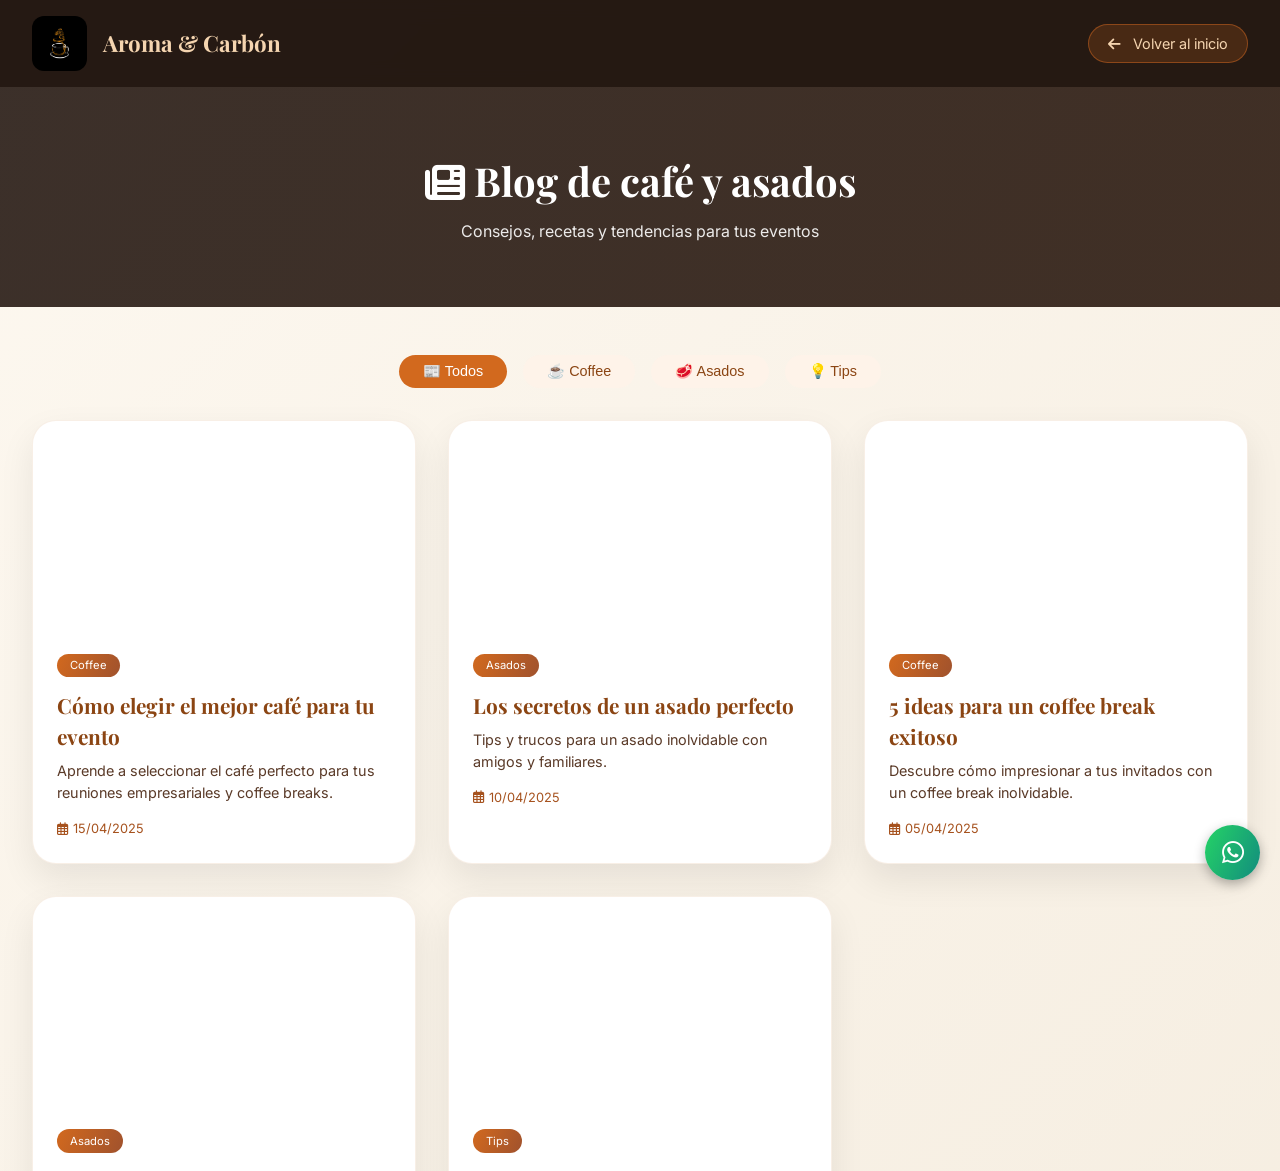
<file: articulo.html>
<!DOCTYPE html>
<html lang="es">
<head>
    <meta charset="UTF-8">
    <meta name="viewport" content="width=device-width, initial-scale=1.0, user-scalable=yes">
    <title>Aroma & Carbón - Artículo</title>
    <link rel="icon" type="image/jpeg" href="imagenes/logo_2.jpg">
    <link href="https://fonts.googleapis.com/css2?family=Inter:opsz,wght@14..32,300;14..32,400;14..32,500;14..32,600;14..32,700&family=Playfair+Display:wght@400;500;600;700&display=swap" rel="stylesheet">
    <link rel="stylesheet" href="https://cdnjs.cloudflare.com/ajax/libs/font-awesome/6.5.1/css/all.min.css">
    <style>
        * { margin: 0; padding: 0; box-sizing: border-box; }
        body {
            font-family: 'Inter', sans-serif;
            background: linear-gradient(135deg, #FDF8F0 0%, #F5EDE0 100%);
            color: #2C2418;
            line-height: 1.6;
        }
        h1, h2, h3 { font-family: 'Playfair Display', serif; }
        .top-bar {
            background: #1A0D07;
            padding: 1rem 2rem;
            display: flex;
            align-items: center;
            justify-content: space-between;
            flex-wrap: wrap;
            gap: 1rem;
            position: sticky;
            top: 0;
            z-index: 100;
            backdrop-filter: blur(10px);
            background: rgba(26, 13, 7, 0.95);
        }
        .logo-area { display: flex; align-items: center; gap: 1rem; }
        .logo-area img { height: 55px; width: auto; border-radius: 12px; }
        .logo-area span { font-size: 1.4rem; font-weight: 700; color: #F5D5B0; font-family: 'Playfair Display', serif; }
        .btn-volver { background: rgba(210, 105, 30, 0.2); color: #F5D5B0; padding: 0.5rem 1.2rem; border-radius: 30px; text-decoration: none; font-size: 0.9rem; border: 1px solid rgba(210, 105, 30, 0.5); }
        .btn-volver i { margin-right: 0.5rem; }
        .btn-volver:hover { background: #8B4513; }
        .hero {
            background: linear-gradient(115deg, rgba(26, 13, 7, 0.85), rgba(44, 26, 16, 0.9)), 
                        url('https://images.pexels.com/photos/699953/pexels-photo-699953.jpeg?auto=compress&cs=tinysrgb&w=1600');
            background-size: cover;
            background-position: center 35%;
            padding: 3rem 2rem;
            text-align: center;
            color: white;
        }
        .hero h1 { font-size: 2rem; margin-bottom: 0.5rem; }
        .container { max-width: 900px; margin: 0 auto; padding: 2rem; }
        .articulo-imagen { width: 100%; max-height: 400px; object-fit: cover; border-radius: 24px; margin-bottom: 1.5rem; }
        .articulo-categoria { display: inline-block; background: linear-gradient(115deg, #D2691E, #A0522D); color: white; font-size: 0.8rem; padding: 0.3rem 1rem; border-radius: 50px; margin-bottom: 1rem; }
        .articulo-fecha { color: #A6521E; margin: 0.5rem 0 1rem; display: flex; align-items: center; gap: 0.5rem; }
        .articulo-contenido { font-size: 1.05rem; color: #3E2416; line-height: 1.7; }
        .loading { text-align: center; padding: 3rem; color: #8B4513; }
        .footer {
            background: linear-gradient(145deg, #1A0D07, #2C1A10);
            color: #E7CFB5;
            text-align: center;
            padding: 1.5rem;
            margin-top: 2rem;
            border-top: 4px solid #B87C4F;
        }
        @media (max-width: 768px) {
            .top-bar { flex-direction: column; text-align: center; }
            .hero h1 { font-size: 1.5rem; }
            .container { padding: 1rem; }
        }
    </style>
</head>
<body>

<div class="top-bar">
    <div class="logo-area">
        <img src="imagenes/logo_2.jpg" alt="Logo Aroma & Carbón">
        <span>Aroma & Carbón</span>
    </div>
    <a href="blog.html" class="btn-volver"><i class="fas fa-arrow-left"></i> Volver al blog</a>
</div>

<div class="hero">
    <div>
        <h1 id="articulo-titulo">Cargando artículo...</h1>
    </div>
</div>

<div class="container" id="articulo-container">
    <div class="loading"><i class="fas fa-spinner fa-pulse"></i> Cargando contenido...</div>
</div>

<div class="footer">
    <p>© 2025 Aroma & Carbón - Aroma a café, sabor a carbón ☕🔥</p>
</div>

<script>
    // Función para convertir texto plano a HTML (negritas, listas, párrafos)
    function formatearTextoPlano(texto) {
        if (!texto) return '';
        
        // Escapar caracteres HTML
        let html = texto.replace(/&/g, '&amp;')
                        .replace(/</g, '&lt;')
                        .replace(/>/g, '&gt;');
        
        // Convertir *texto* a <strong>texto</strong>
        html = html.replace(/\*([^*\n]+)\*/g, '<strong>$1</strong>');
        
        // Convertir líneas que empiezan con "- " en listas
        const lineas = html.split('\n');
        let dentroLista = false;
        let resultado = [];
        
        for (let i = 0; i < lineas.length; i++) {
            let linea = lineas[i];
            const esItemLista = linea.trim().startsWith('- ');
            
            if (esItemLista && !dentroLista) {
                resultado.push('<ul>');
                dentroLista = true;
                resultado.push(`<li>${linea.trim().substring(2)}</li>`);
            } else if (esItemLista && dentroLista) {
                resultado.push(`<li>${linea.trim().substring(2)}</li>`);
            } else if (!esItemLista && dentroLista) {
                resultado.push('</ul>');
                dentroLista = false;
                if (linea.trim() !== '') resultado.push(linea);
            } else {
                if (linea.trim() === '') {
                    resultado.push('<br>');
                } else {
                    resultado.push(linea);
                }
            }
        }
        if (dentroLista) resultado.push('</ul>');
        
        let htmlFinal = resultado.join('\n');
        
        // Convertir doble salto de línea en párrafos
        htmlFinal = htmlFinal.replace(/\n\n/g, '</p><p>');
        if (!htmlFinal.startsWith('<ul>')) {
            htmlFinal = '<p>' + htmlFinal + '</p>';
        }
        htmlFinal = htmlFinal.replace(/([^>])\n([^<])/g, '$1<br>$2');
        
        return htmlFinal;
    }

    function cargarArticulo() {
        // Obtener el artículo guardado en localStorage
        const articuloData = localStorage.getItem('articuloData');
        if (!articuloData) {
            window.location.href = 'blog.html';
            return;
        }
        
        const articulo = JSON.parse(articuloData);
        
        // Mostrar título
        document.getElementById('articulo-titulo').innerText = articulo.titulo;
        
        // Procesar contenido (texto plano)
        const contenidoHTML = formatearTextoPlano(articulo.contenido);
        
        const container = document.getElementById('articulo-container');
        container.innerHTML = `
            <img class="articulo-imagen" src="${articulo.imagen}" alt="${articulo.titulo}" onerror="this.src='https://placehold.co/800x400?text=Imagen'">
            <span class="articulo-categoria">${articulo.categoria}</span>
            <h1 style="font-size: 1.8rem; margin-bottom: 0.5rem;">${articulo.titulo}</h1>
            <div class="articulo-fecha"><i class="far fa-calendar-alt"></i> ${articulo.fecha}</div>
            <div class="articulo-contenido">${contenidoHTML}</div>
        `;
    }

    document.addEventListener('DOMContentLoaded', cargarArticulo);
</script>

</body>
</html>
</file>
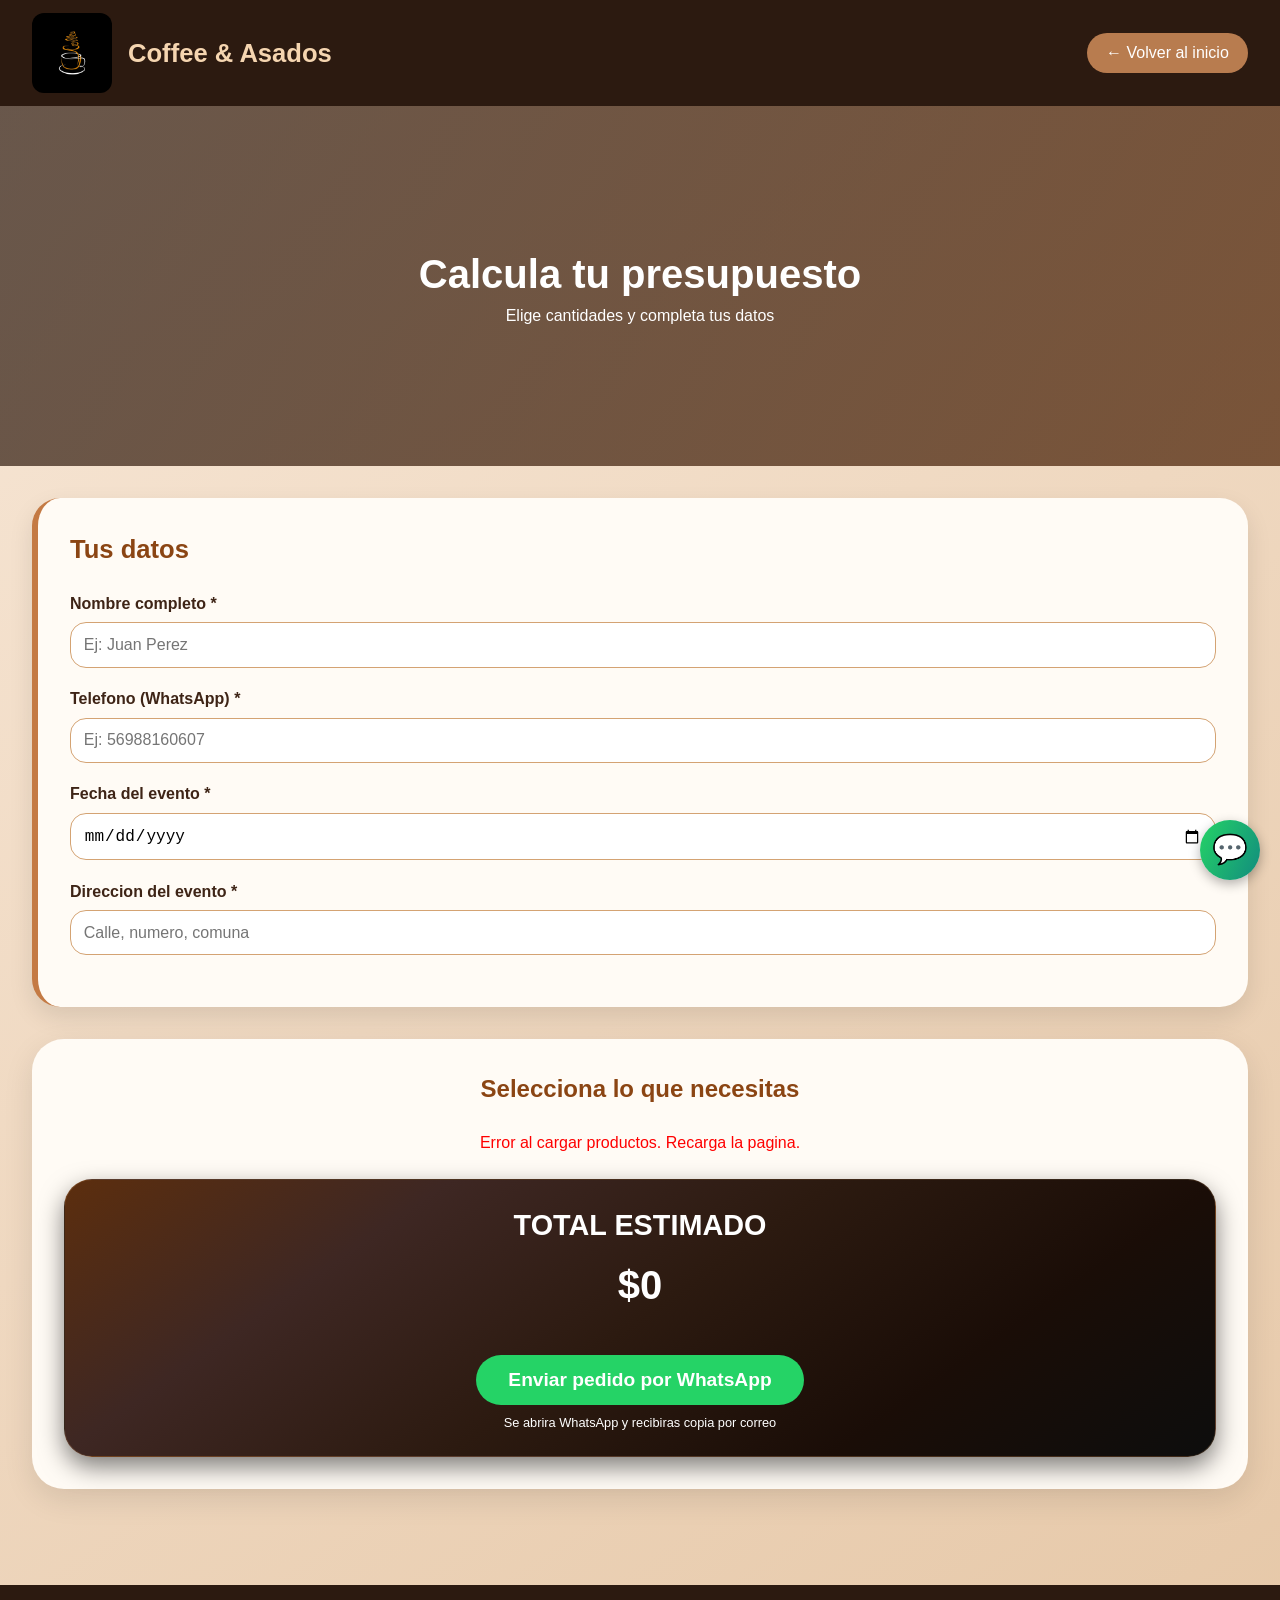
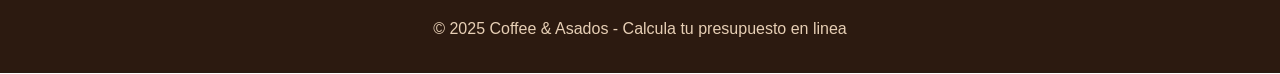
<file: presupuesto.html>
<!DOCTYPE html>
<html lang="es">
<head>
    <meta charset="UTF-8">
    <meta name="viewport" content="width=device-width, initial-scale=1.0, user-scalable=yes">
    <title>Coffee & Asados - Calculadora de presupuesto</title>
    <link rel="icon" type="image/jpeg" href="imagenes/logo_2.jpg">
    <style>
        * {
            margin: 0;
            padding: 0;
            box-sizing: border-box;
        }

        body {
            font-family: 'Segoe UI', Roboto, sans-serif;
            background: linear-gradient(145deg, #F8E8D8 0%, #E6C8A8 100%);
            color: #2C1A10;
            line-height: 1.5;
        }

        .top-bar {
            background: #2C1A10;
            padding: 0.8rem 2rem;
            display: flex;
            align-items: center;
            justify-content: space-between;
            flex-wrap: wrap;
            gap: 1rem;
            position: sticky;
            top: 0;
            z-index: 100;
        }

        .logo-area {
            display: flex;
            align-items: center;
            gap: 1rem;
        }

        .logo-area img {
            height: 80px;
            width: auto;
            border-radius: 12px;
        }

        .logo-area span {
            font-size: 1.6rem;
            font-weight: bold;
            color: #F5D5B0;
        }

        .btn-volver {
            background: #B87C4F;
            color: white;
            padding: 0.5rem 1.2rem;
            border-radius: 30px;
            text-decoration: none;
            transition: 0.3s;
        }

        .btn-volver:hover {
            background: #8B4513;
        }

        .hero {
            background: linear-gradient(115deg, rgba(44, 26, 16, 0.7), rgba(92, 51, 23, 0.8)), 
                        url('https://images.pexels.com/photos/699953/pexels-photo-699953.jpeg?auto=compress&cs=tinysrgb&w=1600');
            background-size: cover;
            background-position: center 30%;
            height: 40vh;
            min-height: 250px;
            display: flex;
            align-items: center;
            justify-content: center;
            text-align: center;
            color: white;
        }

        .hero h1 {
            font-size: 2.5rem;
        }

        .container {
            max-width: 1300px;
            margin: 0 auto;
            padding: 2rem;
        }

        .cliente-form {
            background: #FFFBF5;
            border-radius: 28px;
            padding: 2rem;
            margin-bottom: 2rem;
            box-shadow: 0 10px 25px rgba(0,0,0,0.1);
            border-left: 6px solid #C47A44;
        }

        .cliente-form h3 {
            color: #8B4513;
            margin-bottom: 1.5rem;
            font-size: 1.6rem;
        }

        .form-row {
            margin-bottom: 1.2rem;
        }

        .form-row label {
            display: block;
            font-weight: bold;
            margin-bottom: 0.4rem;
            color: #3E2416;
        }

        .form-row input {
            width: 100%;
            padding: 0.8rem;
            border: 1px solid #D4A373;
            border-radius: 16px;
            font-size: 1rem;
            background: white;
        }

        .calculator-section {
            background: #FFFBF5;
            border-radius: 32px;
            padding: 2rem;
            margin-bottom: 2rem;
            box-shadow: 0 10px 30px rgba(0,0,0,0.1);
        }

        .calculator-section h2 {
            color: #8B4513;
            margin-bottom: 1.5rem;
            text-align: center;
        }

        .calculator-grid {
            display: flex;
            flex-wrap: wrap;
            gap: 2rem;
        }

        .calc-card {
            flex: 1;
            min-width: 280px;
            background: white;
            border-radius: 24px;
            padding: 1.5rem;
            box-shadow: 0 5px 15px rgba(0,0,0,0.05);
        }

        .calc-card h3 {
            color: #B45F2B;
            margin-bottom: 1rem;
            border-left: 4px solid #B45F2B;
            padding-left: 0.8rem;
            font-size: 1.6rem;
        }

        .calc-item {
            display: flex;
            justify-content: space-between;
            align-items: center;
            padding: 0.8rem 0;
            border-bottom: 1px solid #F0DECA;
        }

        .calc-item label {
            flex: 1;
            font-weight: 500;
        }

        .calc-item input {
            width: 80px;
            padding: 0.4rem;
            border: 1px solid #D4A373;
            border-radius: 12px;
            text-align: center;
            font-size: 1rem;
        }


.total-box {
    background: linear-gradient(145deg, #5C2E0E, #3E2723, #2C1A10, #1A0D07, #0d0d0d);
    color: white;
    padding: 1.5rem;
    border-radius: 28px;
    text-align: center;
    margin-top: 1.5rem;
    box-shadow: 0 10px 25px rgba(0,0,0,0.5);
    border: 1px solid rgba(210, 150, 90, 0.2);
}



        .total-box h3 {
            font-size: 1.8rem;
            margin-bottom: 0.5rem;
        }

        .total-box span {
            font-size: 2.5rem;
            font-weight: bold;
        }

        .btn-enviar {
            background: #25D366;
            color: white;
            padding: 14px 32px;
            font-size: 1.2rem;
            font-weight: bold;
            border-radius: 60px;
            border: none;
            cursor: pointer;
            margin-top: 1rem;
            transition: 0.3s;
        }

        .btn-enviar:hover {
            background: #128C7E;
            transform: scale(1.02);
        }

        .footer {
            background: #2C1A10;
            color: #E7CFB5;
            text-align: center;
            padding: 2rem;
            margin-top: 2rem;
        }

        @media (max-width: 768px) {
            .logo-area img { height: 55px; }
            .hero h1 { font-size: 1.5rem; }
            .container { padding: 1rem; }
            .calc-item { flex-wrap: wrap; gap: 0.5rem; }
            .calc-item input { width: 100%; }
        }
		
		
		
		
		/* Botón flotante de WhatsApp */
.btn-whatsapp-flotante {
    position: fixed;
    bottom: 20px;
    right: 20px;
    background: linear-gradient(115deg, #25D366, #128C7E);
    color: white;
    width: 60px;
    height: 60px;
    border-radius: 50%;
    display: flex;
    align-items: center;
    justify-content: center;
    font-size: 1.8rem;
    text-decoration: none;
    box-shadow: 0 4px 12px rgba(0,0,0,0.3);
    z-index: 1000;
    transition: all 0.3s;
}

.btn-whatsapp-flotante:hover {
    transform: scale(1.1);
    background: linear-gradient(115deg, #128C7E, #0D6C5E);
    box-shadow: 0 6px 16px rgba(0,0,0,0.4);
}

/* Responsive para móvil */
@media (max-width: 768px) {
    .btn-whatsapp-flotante {
        width: 50px;
        height: 50px;
        font-size: 1.5rem;
        bottom: 15px;
        right: 15px;
    }
}


    </style>
</head>
<body>

<div class="top-bar">
    <div class="logo-area">
        <img src="imagenes/logo_2.jpg" alt="Logo Coffee & Asados">
        <span>Coffee & Asados</span>
    </div>
    <a href="index.html" class="btn-volver">← Volver al inicio</a>
</div>

<div class="hero">
    <div>
        <h1>Calcula tu presupuesto</h1>
        <p>Elige cantidades y completa tus datos</p>
    </div>
</div>

<div class="container">

    <div class="cliente-form">
        <h3>Tus datos</h3>
        <div class="form-row">
            <label>Nombre completo *</label>
            <input type="text" id="nombreCliente" placeholder="Ej: Juan Perez">
        </div>
        <div class="form-row">
            <label>Telefono (WhatsApp) *</label>
            <input type="tel" id="telefonoCliente" placeholder="Ej: 56988160607">
        </div>
        <div class="form-row">
            <label>Fecha del evento *</label>
            <input type="date" id="fechaEvento">
        </div>
        <div class="form-row">
            <label>Direccion del evento *</label>
            <input type="text" id="direccionEvento" placeholder="Calle, numero, comuna">
        </div>
    </div>

    <div class="calculator-section">
        <h2>Selecciona lo que necesitas</h2>
        <div id="calculadora-dinamica" class="calculator-grid">
            <p style="text-align:center; width:100%;">Cargando productos desde la base de datos...</p>
        </div>

        <div class="total-box">
            <h3>TOTAL ESTIMADO</h3>
            <span id="total">$0</span>
            <br><br>
            <button class="btn-enviar" id="btnEnviarPedido">
                Enviar pedido por WhatsApp
            </button>
            <p style="font-size: 0.8rem; margin-top: 0.5rem;">Se abrira WhatsApp y recibiras copia por correo</p>
        </div>
    </div>
</div>

<div class="footer">
    <p>© 2025 Coffee & Asados - Calcula tu presupuesto en linea</p>
</div>

<script>
    // URL de la API de Google Apps Script
    const API_URL = 'https://script.google.com/macros/s/AKfycbyPQu4bcsLkqxHrEG8Ps4gGEAUjLPu2FceGqGGZeUNvDLVKt7LXvAjNnS0qHtQDYzglYQ/exec';
    
    // Variables globales
    let productosGlobal = [];
    let preciosGlobal = {};

    // Cargar productos desde la API
    async function cargarProductos() {
        try {
            const response = await fetch(API_URL);
            const data = await response.json();
            productosGlobal = data.productos;
            
            // Crear objeto de precios para acceso rapido
            productosGlobal.forEach(p => {
                preciosGlobal[p.producto] = p.precio;
            });
            
            // Generar la interfaz de la calculadora
            generarInterfazCalculadora();
            
            // Asignar eventos a los inputs
            asignarEventosInputs();
            
        } catch (error) {
            console.error('Error:', error);
            document.getElementById('calculadora-dinamica').innerHTML = '<p style="text-align:center; width:100%; color:red;">Error al cargar productos. Recarga la pagina.</p>';
        }
    }
    
    // Generar la interfaz de la calculadora dinamicamente
    function generarInterfazCalculadora() {
        const coffeeItems = productosGlobal.filter(p => p.categoria === 'coffee');
        const asadosItems = productosGlobal.filter(p => p.categoria === 'asados');
        
        let coffeeHTML = `
            <div class="calc-card">
                <h3>Coffee</h3>
        `;
        
        coffeeItems.forEach(item => {
            const id = item.producto.replace(/\s+/g, '_').replace(/\(/g, '').replace(/\)/g, '').replace(/kg/g, '').trim();
            coffeeHTML += `
                <div class="calc-item">
                    <label>${item.producto} ($${item.precio.toLocaleString('es-CL')})</label>
                    <input type="number" id="${id}" data-precio="${item.precio}" data-producto="${item.producto}" min="0" value="0" step="1">
                </div>
            `;
        });
        coffeeHTML += `</div>`;
        
        let asadosHTML = `
            <div class="calc-card">
                <h3>Asados</h3>
        `;
        
        asadosItems.forEach(item => {
            const id = item.producto.replace(/\s+/g, '_').replace(/\(/g, '').replace(/\)/g, '').replace(/kg/g, '').trim();
            asadosHTML += `
                <div class="calc-item">
                    <label>${item.producto} ($${item.precio.toLocaleString('es-CL')})</label>
                    <input type="number" id="${id}" data-precio="${item.precio}" data-producto="${item.producto}" min="0" value="0" step="1">
                </div>
            `;
        });
        asadosHTML += `</div>`;
        
        document.getElementById('calculadora-dinamica').innerHTML = coffeeHTML + asadosHTML;
    }
    
    // Asignar eventos a todos los inputs numericos
    function asignarEventosInputs() {
        const inputs = document.querySelectorAll('.calc-item input');
        inputs.forEach(input => {
            input.addEventListener('input', actualizarTotal);
        });
        actualizarTotal();
    }
    
    // Actualizar el total
    function actualizarTotal() {
        let total = 0;
        const inputs = document.querySelectorAll('.calc-item input');
        
        inputs.forEach(input => {
            const cantidad = parseInt(input.value) || 0;
            const precio = parseFloat(input.getAttribute('data-precio')) || 0;
            total += cantidad * precio;
        });
        
        document.getElementById('total').innerText = '$' + total.toLocaleString('es-CL');
        return total;
    }
    
    // Generar resumen del pedido
    function generarResumen() {
        let resumen = "";
        const inputs = document.querySelectorAll('.calc-item input');
        
        inputs.forEach(input => {
            const cantidad = parseInt(input.value) || 0;
            if (cantidad > 0) {
                const producto = input.getAttribute('data-producto');
                resumen += `- ${producto}: ${cantidad}\n`;
            }
        });
        
        if (resumen === "") resumen = "Sin productos seleccionados";
        return resumen;
    }
    
    // Enviar pedido
    function enviarPedido() {
        const nombre = document.getElementById('nombreCliente').value.trim();
        const telefono = document.getElementById('telefonoCliente').value.trim();
        const fecha = document.getElementById('fechaEvento').value;
        const direccion = document.getElementById('direccionEvento').value.trim();
        
        if (!nombre || !telefono || !fecha || !direccion) {
            alert('Por favor, completa todos tus datos antes de enviar el pedido.');
            return;
        }
        
        const total = actualizarTotal();
        if (total === 0) {
            alert('Agrega al menos un producto a tu pedido.');
            return;
        }
        
        const resumen = generarResumen();
        
        // Generar mensaje para WhatsApp
        let mensajeWhatsApp = "NUEVO PEDIDO - COFFEE & ASADOS\n\n";
        mensajeWhatsApp += "Cliente: " + nombre + "\n";
        mensajeWhatsApp += "Telefono: " + telefono + "\n";
        mensajeWhatsApp += "Fecha: " + fecha + "\n";
        mensajeWhatsApp += "Direccion: " + direccion + "\n\n";
        mensajeWhatsApp += "Pedido:\n" + resumen + "\n";
        mensajeWhatsApp += "Total estimado: $" + total.toLocaleString('es-CL') + "\n\n";
        mensajeWhatsApp += "Gracias, quedo atento a su cotizacion.";
        
        const mensajeCodificado = encodeURIComponent(mensajeWhatsApp);
        const numeroWhatsApp = '56988160607';
        const urlWhatsApp = `https://wa.me/${numeroWhatsApp}?text=${mensajeCodificado}`;
        window.open(urlWhatsApp, '_blank');
        
        alert("Pedido enviado. Se abrira WhatsApp para confirmar.");
    }
    
    // Inicializar cuando la pagina carga
    document.addEventListener('DOMContentLoaded', cargarProductos);
    
    // Delegar eventos para inputs que se cargan dinamicamente
    document.getElementById('btnEnviarPedido').addEventListener('click', enviarPedido);
</script>


<!-- Botón flotante de WhatsApp -->
<a href="https://wa.me/56988160607?text=Hola%2C%20vi%20su%20sitio%20de%20Coffee%20%26%20Asados%20y%20quiero%20hacer%20un%20pedido." class="btn-whatsapp-flotante" target="_blank">
    💬
</a>

</body>
</html>
</file>
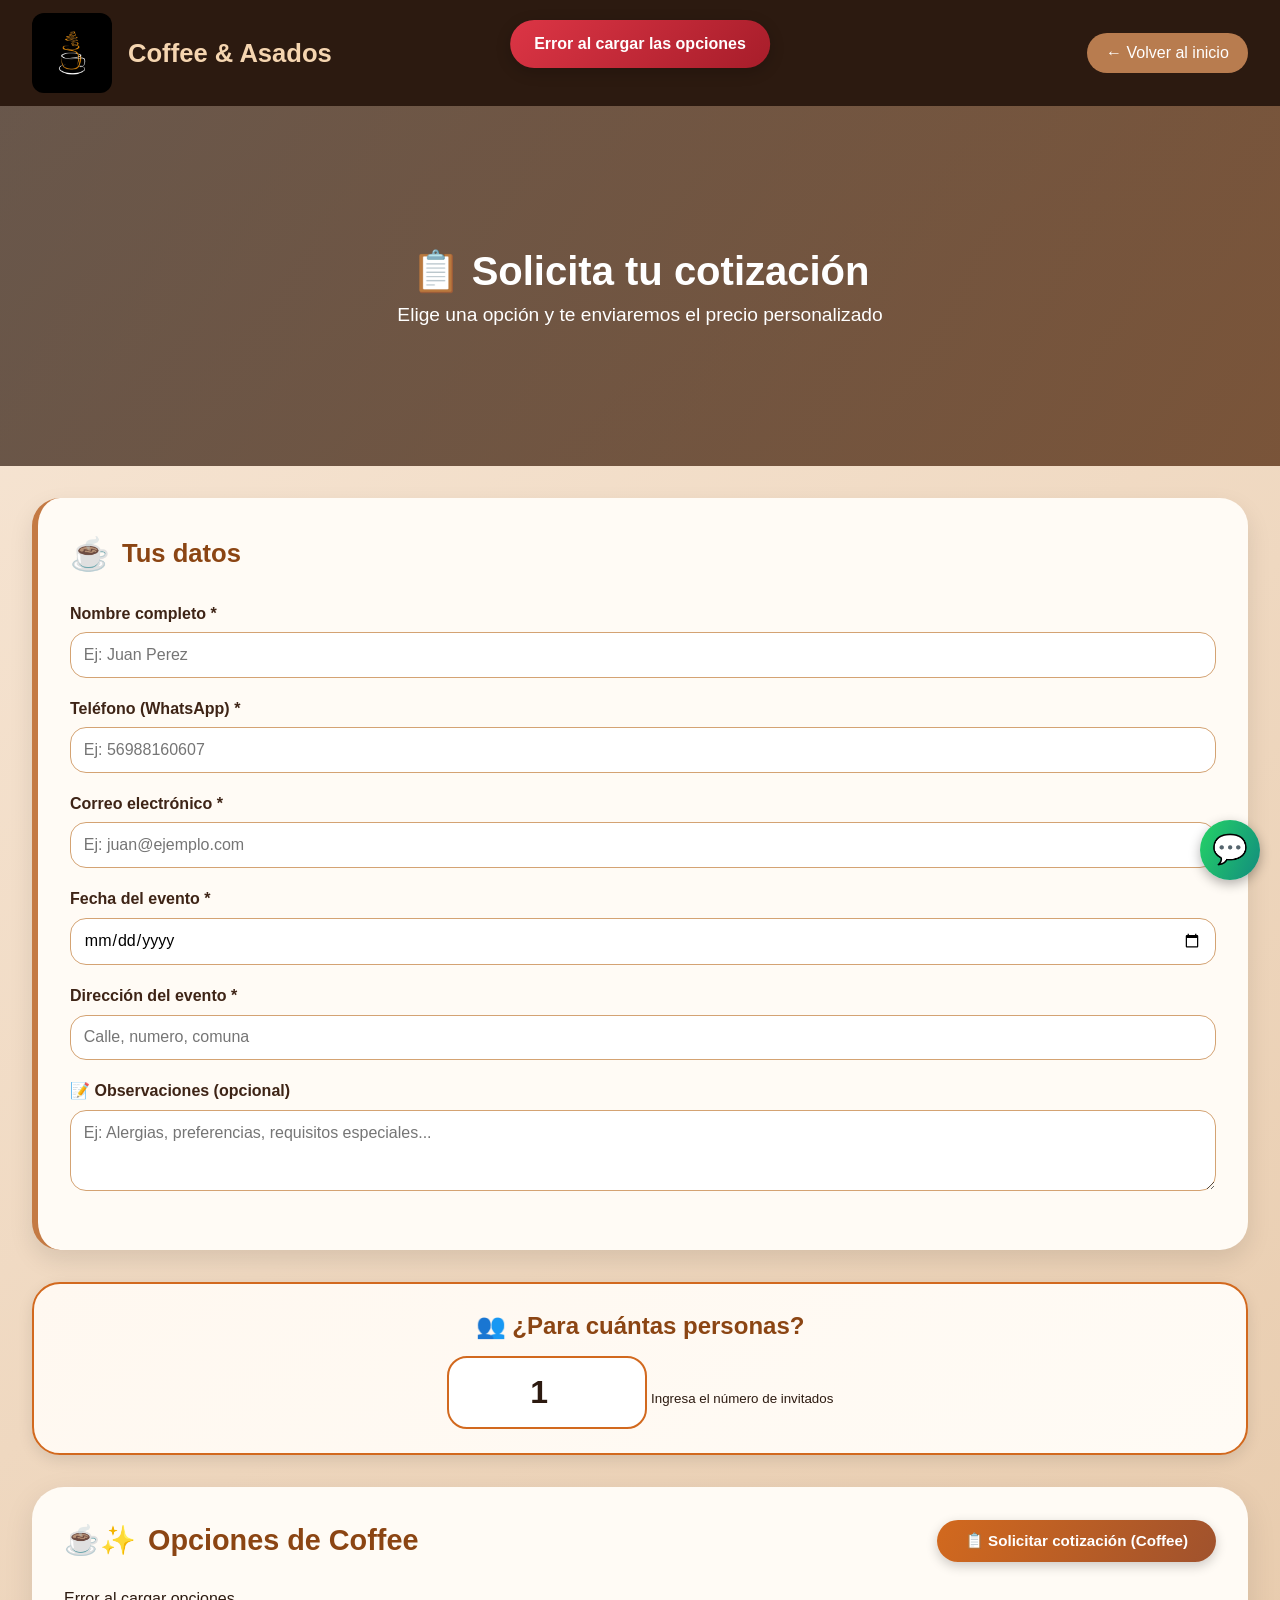
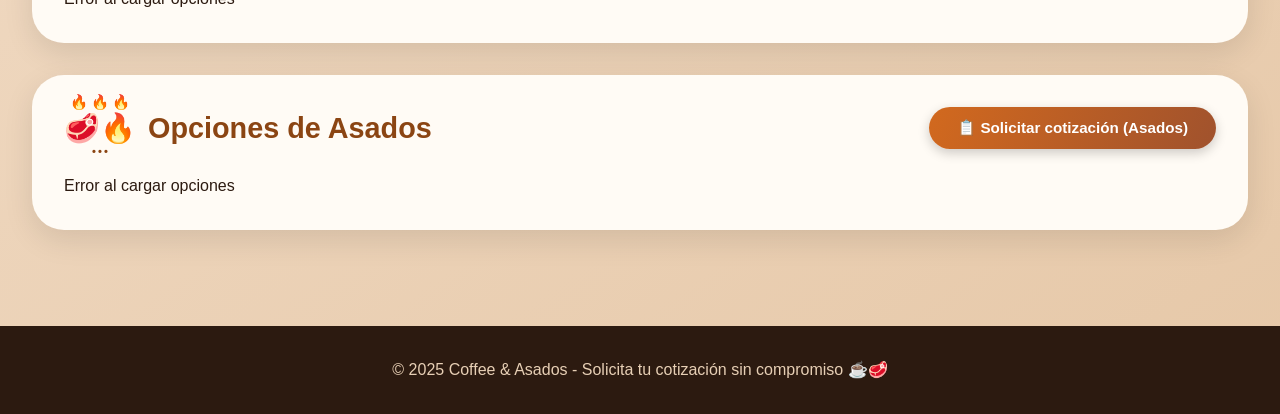
<file: solicitar.html>
<!DOCTYPE html>
<html lang="es">
<head>
    <meta charset="UTF-8">
    <meta name="viewport" content="width=device-width, initial-scale=1.0, user-scalable=yes">
    <title>Coffee & Asados - Solicitar cotización</title>
    <link rel="icon" type="image/jpeg" href="imagenes/logo_2.jpg">
    <style>
        * { margin: 0; padding: 0; box-sizing: border-box; }
        body {
            font-family: 'Segoe UI', Roboto, sans-serif;
            background: linear-gradient(145deg, #F8E8D8 0%, #E6C8A8 100%);
            color: #2C1A10;
            line-height: 1.5;
        }
        .top-bar {
            background: #2C1A10;
            padding: 0.8rem 2rem;
            display: flex;
            align-items: center;
            justify-content: space-between;
            flex-wrap: wrap;
            gap: 1rem;
            position: sticky;
            top: 0;
            z-index: 100;
        }
        .logo-area { display: flex; align-items: center; gap: 1rem; }
        .logo-area img { height: 80px; width: auto; border-radius: 12px; }
        .logo-area span {
            font-size: 1.6rem;
            font-weight: bold;
            color: #F5D5B0;
            animation: cambiarColorCafe 4s infinite;
        }
        @keyframes cambiarColorCafe {
            0% { color: #F5D5B0; }
            25% { color: #D2691E; }
            50% { color: #CD853F; }
            75% { color: #F5D5B0; }
            100% { color: #F5D5B0; }
        }
        .btn-volver {
            background: #B87C4F;
            color: white;
            padding: 0.5rem 1.2rem;
            border-radius: 30px;
            text-decoration: none;
            transition: 0.3s;
        }
        .btn-volver:hover { background: #8B4513; }
        .hero {
            background: linear-gradient(115deg, rgba(44, 26, 16, 0.7), rgba(92, 51, 23, 0.8)), 
                        url('https://images.pexels.com/photos/699953/pexels-photo-699953.jpeg?auto=compress&cs=tinysrgb&w=1600');
            background-size: cover;
            background-position: center 30%;
            height: 40vh;
            min-height: 250px;
            display: flex;
            align-items: center;
            justify-content: center;
            text-align: center;
            color: white;
        }
        .hero h1 { font-size: 2.5rem; animation: slideCenterLeft 1.5s ease-out, glowText 4s ease-in-out infinite; }
        .hero p { font-size: 1.2rem; animation: slideCenterLeft 1.5s ease-out, glowText 4s ease-in-out infinite; animation-delay: 0.3s; }
        @keyframes slideCenterLeft {
            0% { transform: translateX(100px); opacity: 0; }
            40% { transform: translateX(0); opacity: 1; }
            70% { transform: translateX(0); }
            100% { transform: translateX(-20px); opacity: 1; }
        }
        @keyframes glowText {
            0%, 85%, 100% { text-shadow: 0 0 0px rgba(255,215,0,0); color: white; }
            92% { text-shadow: 0 0 12px rgba(255,215,0,0.8); color: #FFF5E0; }
        }
        .container { max-width: 1300px; margin: 0 auto; padding: 2rem; }
        .notificacion {
            position: fixed;
            top: 20px;
            left: 50%;
            transform: translateX(-50%);
            background: linear-gradient(135deg, #25D366, #128C7E);
            color: white;
            padding: 12px 24px;
            border-radius: 50px;
            font-weight: bold;
            box-shadow: 0 4px 15px rgba(0,0,0,0.2);
            z-index: 2000;
            display: none;
            animation: slideDown 0.3s ease-out;
            font-size: 1rem;
            white-space: nowrap;
        }
        @keyframes slideDown {
            0% { opacity: 0; transform: translateX(-50%) translateY(-30px); }
            100% { opacity: 1; transform: translateX(-50%) translateY(0); }
        }
        .cliente-form {
            background: #FFFBF5;
            border-radius: 28px;
            padding: 2rem;
            margin-bottom: 2rem;
            box-shadow: 0 10px 25px rgba(0,0,0,0.1);
            border-left: 6px solid #C47A44;
        }
        .cliente-form h3 {
            color: #8B4513;
            margin-bottom: 1.5rem;
            font-size: 1.6rem;
            display: flex;
            align-items: center;
        }
        .taza-cafe {
            display: inline-block;
            position: relative;
            margin-right: 12px;
            font-size: 2rem;
            animation: vibrarTaza 0.3s ease-in-out infinite;
        }
        @keyframes vibrarTaza {
            0% { transform: translateY(0px); }
            50% { transform: translateY(-2px); }
            100% { transform: translateY(0px); }
        }
        .vapor {
            position: absolute;
            top: -20px;
            left: 5px;
            display: flex;
            gap: 5px;
            pointer-events: none;
        }
        .vapor span {
            font-size: 1rem;
            opacity: 0;
            animation: subirVapor 2s ease-in-out infinite;
        }
        .vapor-1 { animation-delay: 0s; }
        .vapor-2 { animation-delay: 0.7s; }
        .vapor-3 { animation-delay: 1.4s; }
        @keyframes subirVapor {
            0% { opacity: 0; transform: translateY(0px); }
            20% { opacity: 0.8; }
            80% { opacity: 0.5; }
            100% { opacity: 0; transform: translateY(-25px); }
        }
        .form-row { margin-bottom: 1.2rem; }
        .form-row label { display: block; font-weight: bold; margin-bottom: 0.4rem; color: #3E2416; }
        .form-row input, .form-row textarea {
            width: 100%;
            padding: 0.8rem;
            border: 1px solid #D4A373;
            border-radius: 16px;
            font-size: 1rem;
            background: white;
            font-family: inherit;
        }
        .form-row textarea { resize: vertical; }
        .personas-destacado {
            background: linear-gradient(145deg, #FFF8F0, #FFFBF5);
            border-radius: 28px;
            padding: 1.5rem;
            margin-bottom: 2rem;
            text-align: center;
            border: 2px solid #D2691E;
            box-shadow: 0 5px 15px rgba(0,0,0,0.1);
            animation: borderPulse 2s ease-in-out infinite;
        }
        @keyframes borderPulse {
            0% { border-color: #D2691E; box-shadow: 0 5px 15px rgba(210, 105, 30, 0.1); }
            50% { border-color: #E8A357; box-shadow: 0 5px 20px rgba(210, 105, 30, 0.3); }
            100% { border-color: #D2691E; box-shadow: 0 5px 15px rgba(210, 105, 30, 0.1); }
        }
        .personas-destacado label {
            font-size: 1.5rem;
            font-weight: bold;
            color: #8B4513;
            display: block;
            margin-bottom: 0.8rem;
        }
        .personas-destacado label .icono-animado {
            display: inline-block;
            animation: iconoMovimiento 1.5s ease-in-out infinite;
        }
        @keyframes iconoMovimiento {
            0% { transform: scale(1) rotate(0deg); }
            25% { transform: scale(1.1) rotate(5deg); }
            50% { transform: scale(1) rotate(0deg); }
            75% { transform: scale(1.1) rotate(-5deg); }
            100% { transform: scale(1) rotate(0deg); }
        }
        .personas-destacado input {
            width: 200px;
            padding: 1rem;
            font-size: 2rem;
            text-align: center;
            border: 2px solid #D2691E;
            border-radius: 20px;
            background: white;
            color: #2C1A10;
            font-weight: bold;
            transition: all 0.2s ease;
        }
        .personas-destacado input:focus {
            outline: none;
            border-color: #E8A357;
            box-shadow: 0 0 15px rgba(210, 105, 30, 0.4);
            transform: scale(1.02);
        }
        .numero-cambiando { animation: numeroRebote 0.3s ease-out; }
        @keyframes numeroRebote {
            0% { transform: scale(1); }
            50% { transform: scale(1.1); color: #D2691E; }
            100% { transform: scale(1); }
        }
        .opciones-section {
            background: #FFFBF5;
            border-radius: 32px;
            padding: 2rem;
            margin-bottom: 2rem;
            box-shadow: 0 10px 30px rgba(0,0,0,0.1);
            transition: all 0.4s ease;
        }
        .opciones-section:hover {
            background: rgba(210, 105, 30, 0.08);
            box-shadow: 0 15px 35px rgba(0,0,0,0.15);
            transform: translateY(-3px);
        }
        .opciones-header {
            display: flex;
            justify-content: space-between;
            align-items: center;
            margin-bottom: 1.5rem;
            flex-wrap: wrap;
            gap: 1rem;
        }
        .opciones-section h2 {
            color: #8B4513;
            font-size: 1.8rem;
            margin: 0;
            display: flex;
            align-items: center;
        }
        .granos-cafe {
            display: inline-block;
            margin-right: 12px;
            font-size: 1.8rem;
            animation: flotarGranos 2s ease-in-out infinite;
        }
        @keyframes flotarGranos {
            0% { transform: rotate(0deg) translateY(0px); }
            25% { transform: rotate(10deg) translateY(-3px); }
            50% { transform: rotate(0deg) translateY(0px); }
            75% { transform: rotate(-10deg) translateY(-3px); }
            100% { transform: rotate(0deg) translateY(0px); }
        }
        .parrilla {
            display: inline-block;
            margin-right: 12px;
            font-size: 1.8rem;
            position: relative;
            animation: vibrarParrilla 0.2s ease-in-out infinite;
        }
        @keyframes vibrarParrilla {
            0% { transform: translateY(0px); }
            50% { transform: translateY(-1px); }
            100% { transform: translateY(0px); }
        }
        .fuego {
            position: absolute;
            top: -15px;
            left: 0;
            right: 0;
            text-align: center;
            font-size: 0.9rem;
            pointer-events: none;
            display: flex;
            justify-content: center;
            gap: 3px;
        }
        .fuego span { animation: arder 0.5s ease-in-out infinite alternate; }
        .fuego-1 { animation-delay: 0s; }
        .fuego-2 { animation-delay: 0.2s; }
        .fuego-3 { animation-delay: 0.4s; }
        @keyframes arder {
            0% { opacity: 0.4; transform: scale(0.8); }
            100% { opacity: 1; transform: scale(1.2); text-shadow: 0 0 5px #ff6600; }
        }
        .brasas {
            position: absolute;
            bottom: -10px;
            left: 0;
            right: 0;
            text-align: center;
            font-size: 0.7rem;
            pointer-events: none;
            display: flex;
            justify-content: center;
            gap: 2px;
        }
        .brasas span { animation: brillarBrasa 0.8s ease-in-out infinite alternate; }
        .brasa-1 { animation-delay: 0s; }
        .brasa-2 { animation-delay: 0.3s; }
        .brasa-3 { animation-delay: 0.6s; }
        @keyframes brillarBrasa {
            0% { opacity: 0.3; color: #ff3300; }
            100% { opacity: 1; color: #ff6600; text-shadow: 0 0 3px #ff3300; }
        }
        .opciones-grid {
            display: flex;
            flex-wrap: wrap;
            gap: 2rem;
        }
        .opcion-card {
            flex: 1;
            min-width: 280px;
            background: white;
            border-radius: 24px;
            padding: 1.5rem;
            box-shadow: 0 5px 15px rgba(0,0,0,0.05);
            cursor: pointer;
            transition: all 0.3s;
            border: 2px solid transparent;
        }
        .opcion-card:hover {
            transform: translateY(-5px);
            box-shadow: 0 10px 25px rgba(0,0,0,0.1);
        }
        .opcion-card.seleccionada {
            border: 2px solid #B45F2B;
            background: #FFF8F0;
        }
        .opcion-card h3 {
            color: #B45F2B;
            margin-bottom: 1rem;
            font-size: 1.4rem;
        }
        .opcion-card ul {
            list-style: none;
            margin-top: 0.5rem;
        }
        .opcion-card li {
            padding: 0.3rem 0;
            font-size: 0.9rem;
            color: #3E2416;
        }
        .radio-indicador {
            display: inline-block;
            width: 20px;
            height: 20px;
            border-radius: 50%;
            border: 2px solid #B45F2B;
            margin-right: 10px;
            vertical-align: middle;
        }
        .opcion-card.seleccionada .radio-indicador {
            background: #B45F2B;
            box-shadow: inset 0 0 0 4px white;
        }
        .btn-cotizar-seccion {
            background: linear-gradient(115deg, #D2691E, #A0522D);
            color: white;
            padding: 12px 28px;
            font-size: 0.95rem;
            font-weight: bold;
            border-radius: 50px;
            border: none;
            cursor: pointer;
            transition: all 0.3s ease;
            position: relative;
            overflow: hidden;
            box-shadow: 0 4px 12px rgba(0,0,0,0.2);
            animation: pulseSuave 2s ease-in-out infinite;
        }
        @keyframes pulseSuave {
            0% { transform: scale(1); box-shadow: 0 4px 12px rgba(0,0,0,0.2); }
            50% { transform: scale(1.02); box-shadow: 0 6px 18px rgba(210, 105, 30, 0.4); }
            100% { transform: scale(1); box-shadow: 0 4px 12px rgba(0,0,0,0.2); }
        }
        .btn-cotizar-seccion::before {
            content: '';
            position: absolute;
            top: 0;
            left: -100%;
            width: 100%;
            height: 100%;
            background: linear-gradient(90deg, transparent, rgba(255,255,255,0.3), transparent);
            transition: left 0.5s ease;
        }
        .btn-cotizar-seccion:hover::before { left: 100%; }
        .btn-cotizar-seccion:hover {
            transform: scale(1.05) translateY(-2px);
            background: linear-gradient(115deg, #E07A2E, #B85D1F);
            box-shadow: 0 8px 22px rgba(210, 105, 30, 0.5);
        }
        .btn-cotizar-seccion:active { transform: scale(0.98); }
        .footer {
            background: #2C1A10;
            color: #E7CFB5;
            text-align: center;
            padding: 2rem;
            margin-top: 2rem;
        }
        .footer a { color: #FBC490; text-decoration: none; }
        @media (max-width: 768px) {
            .logo-area img { height: 55px; }
            .hero h1 { font-size: 1.5rem; }
            .container { padding: 1rem; }
            .opcion-card h3 { font-size: 1.2rem; }
            .opciones-header { flex-direction: column; text-align: center; }
            .personas-destacado input { width: 150px; font-size: 1.5rem; padding: 0.8rem; }
            .personas-destacado label { font-size: 1.2rem; }
            .notificacion { font-size: 0.8rem; white-space: normal; text-align: center; width: 90%; }
            .cliente-form h3 { font-size: 1.3rem; }
            .taza-cafe { font-size: 1.5rem; }
            .granos-cafe { font-size: 1.3rem; }
            .parrilla { font-size: 1.3rem; }
            .btn-cotizar-seccion { padding: 8px 20px; font-size: 0.85rem; }
        }
        .btn-whatsapp-flotante {
            position: fixed;
            bottom: 20px;
            right: 20px;
            background: linear-gradient(115deg, #25D366, #128C7E);
            color: white;
            width: 60px;
            height: 60px;
            border-radius: 50%;
            display: flex;
            align-items: center;
            justify-content: center;
            font-size: 1.8rem;
            text-decoration: none;
            box-shadow: 0 4px 12px rgba(0,0,0,0.3);
            z-index: 1000;
            transition: all 0.3s;
        }
        .btn-whatsapp-flotante:hover { transform: scale(1.1); }
        @media (max-width: 768px) {
            .btn-whatsapp-flotante { width: 50px; height: 50px; font-size: 1.5rem; }
        }
    </style>
</head>
<body>

<div class="top-bar">
    <div class="logo-area">
        <img src="imagenes/logo_2.jpg" alt="Logo Coffee & Asados">
        <span>Coffee & Asados</span>
    </div>
    <a href="index.html" class="btn-volver">← Volver al inicio</a>
</div>

<div class="hero">
    <div>
        <h1>📋 Solicita tu cotización</h1>
        <p>Elige una opción y te enviaremos el precio personalizado</p>
    </div>
</div>

<div class="container">
    <div id="notificacion" class="notificacion"></div>

    <div class="cliente-form">
        <h3>
            <span class="taza-cafe">☕<span class="vapor"><span class="vapor-1">💨</span><span class="vapor-2">💨</span><span class="vapor-3">💨</span></span></span>
            Tus datos
        </h3>
        <div class="form-row"><label>Nombre completo *</label><input type="text" id="nombreCliente" placeholder="Ej: Juan Perez"></div>
        <div class="form-row"><label>Teléfono (WhatsApp) *</label><input type="tel" id="telefonoCliente" placeholder="Ej: 56988160607"></div>
        <div class="form-row"><label>Correo electrónico *</label><input type="email" id="emailCliente" placeholder="Ej: juan@ejemplo.com"></div>
        <div class="form-row"><label>Fecha del evento *</label><input type="date" id="fechaEvento"></div>
        <div class="form-row"><label>Dirección del evento *</label><input type="text" id="direccionEvento" placeholder="Calle, numero, comuna"></div>
        <div class="form-row"><label>📝 Observaciones (opcional)</label><textarea id="observaciones" rows="3" placeholder="Ej: Alergias, preferencias, requisitos especiales..."></textarea></div>
    </div>

    <div class="personas-destacado">
        <label><span class="icono-animado">👥</span> ¿Para cuántas personas?</label>
        <input type="number" id="cantidadPersonas" min="1" value="1" step="1">
        <small>Ingresa el número de invitados</small>
    </div>

    <div class="opciones-section">
        <div class="opciones-header">
            <h2><span class="granos-cafe">☕✨</span> Opciones de Coffee</h2>
            <button class="btn-cotizar-seccion" id="btnCotizarCoffee">📋 Solicitar cotización (Coffee)</button>
        </div>
        <div id="opciones-coffee" class="opciones-grid"><p>Cargando opciones de coffee...</p></div>
    </div>

    <div class="opciones-section">
        <div class="opciones-header">
            <h2><span class="parrilla">🥩🔥<span class="fuego"><span class="fuego-1">🔥</span><span class="fuego-2">🔥</span><span class="fuego-3">🔥</span></span><span class="brasas"><span class="brasa-1">•</span><span class="brasa-2">•</span><span class="brasa-3">•</span></span></span> Opciones de Asados</h2>
            <button class="btn-cotizar-seccion" id="btnCotizarAsados">📋 Solicitar cotización (Asados)</button>
        </div>
        <div id="opciones-asados" class="opciones-grid"><p>Cargando opciones de asados...</p></div>
    </div>
</div>

<div class="footer">
    <p>© 2025 Coffee & Asados - Solicita tu cotización sin compromiso ☕🥩</p>
</div>

<script>
    // URL de la API de productos (coffee y asados)
    const API_URL_PRODUCTOS = 'https://script.google.com/macros/s/AKfycbxYZY89WjAdRXXwS1UFoGotccdP1QKlYYWqvY6__3BTm0xKEYjD87Pn_8u4LqiaIuCD/exec';
    
    // URL para guardar solicitudes en Google Sheets
const API_URL_GUARDAR = 'https://script.google.com/macros/s/AKfycbwRi1h-vAVo2-FTVGocaGyKZknqpW3isoIWaJs1gnvYSE59x208xq0RaAprS711E9fhMA/exec';
  
	
    
    let opcionesCoffee = [];
    let opcionesAsados = [];
    let opcionSeleccionada = null;
    let tipoSeleccionado = null;

    const inputPersonas = document.getElementById('cantidadPersonas');
    if (inputPersonas) {
        inputPersonas.addEventListener('change', function() {
            this.classList.add('numero-cambiando');
            setTimeout(() => this.classList.remove('numero-cambiando'), 300);
        });
    }

    function mostrarNotificacion(mensaje, esError) {
        const notificacion = document.getElementById('notificacion');
        notificacion.textContent = mensaje;
        notificacion.style.background = esError ? 'linear-gradient(135deg, #DC3545, #A71D2A)' : 'linear-gradient(135deg, #25D366, #128C7E)';
        notificacion.style.display = 'block';
        setTimeout(() => {
            notificacion.style.opacity = '0';
            setTimeout(() => { notificacion.style.display = 'none'; notificacion.style.opacity = '1'; }, 500);
        }, 5000);
    }

    function limpiarFormulario() {
        document.getElementById('nombreCliente').value = '';
        document.getElementById('telefonoCliente').value = '';
        document.getElementById('emailCliente').value = '';
        document.getElementById('fechaEvento').value = '';
        document.getElementById('direccionEvento').value = '';
        document.getElementById('observaciones').value = '';
        document.getElementById('cantidadPersonas').value = '1';
        document.querySelectorAll('.opcion-card').forEach(c => c.classList.remove('seleccionada'));
        opcionSeleccionada = null;
        tipoSeleccionado = null;
    }

    function guardarEnSheet(datos) {
    // Enviar por POST (no por GET)
    fetch(API_URL_GUARDAR, {
        method: 'POST',
        mode: 'no-cors',
        headers: {
            'Content-Type': 'application/json',
        },
        body: JSON.stringify(datos)
    }).catch(error => {
        console.error('Error al guardar:', error);
        mostrarNotificacion('Error al guardar la solicitud. Intenta de nuevo.', true);
    });
    console.log('📤 Solicitud enviada (POST)');
}




    async function cargarOpciones() {
        try {
            const response = await fetch(API_URL_PRODUCTOS);
            const data = await response.json();
            console.log('Datos recibidos:', data);
            
            opcionesCoffee = data.coffee || [];
            opcionesAsados = data.asados || [];
            
            mostrarOpciones();
        } catch (error) {
            console.error('Error:', error);
            document.getElementById('opciones-coffee').innerHTML = '<p>Error al cargar opciones</p>';
            document.getElementById('opciones-asados').innerHTML = '<p>Error al cargar opciones</p>';
            mostrarNotificacion('Error al cargar las opciones', true);
        }
    }

    function mostrarOpciones() {
        let coffeeHTML = '';
        for (let i = 0; i < opcionesCoffee.length; i++) {
            const opcion = opcionesCoffee[i];
            let itemsHTML = '';
            for (let j = 0; j < opcion.items.length; j++) {
                const item = opcion.items[j];
                itemsHTML += `<li>• ${item.cantidad} ${item.unidad} de ${item.item}</li>`;
            }
            coffeeHTML += `<div class="opcion-card" data-tipo="coffee" data-opcion="${opcion.nombre}"><div><span class="radio-indicador"></span><strong>${opcion.nombre}</strong></div><ul>${itemsHTML}</ul></div>`;
        }
        document.getElementById('opciones-coffee').innerHTML = coffeeHTML || '<p>No hay opciones de coffee</p>';
        
        let asadosHTML = '';
        for (let i = 0; i < opcionesAsados.length; i++) {
            const opcion = opcionesAsados[i];
            let itemsHTML = '';
            for (let j = 0; j < opcion.items.length; j++) {
                const item = opcion.items[j];
                itemsHTML += `<li>• ${item.cantidad} ${item.unidad} de ${item.item}</li>`;
            }
            asadosHTML += `<div class="opcion-card" data-tipo="asados" data-opcion="${opcion.nombre}"><div><span class="radio-indicador"></span><strong>${opcion.nombre}</strong></div><ul>${itemsHTML}</ul></div>`;
        }
        document.getElementById('opciones-asados').innerHTML = asadosHTML || '<p>No hay opciones de asados</p>';
        
        document.querySelectorAll('.opcion-card').forEach(card => {
            card.addEventListener('click', function() {
                document.querySelectorAll('.opcion-card').forEach(c => c.classList.remove('seleccionada'));
                this.classList.add('seleccionada');
                opcionSeleccionada = this.getAttribute('data-opcion');
                tipoSeleccionado = this.getAttribute('data-tipo');
            });
        });
    }

    function validarDatos() {
        const nombre = document.getElementById('nombreCliente').value.trim();
        const telefono = document.getElementById('telefonoCliente').value.trim();
        const email = document.getElementById('emailCliente').value.trim();
        const fecha = document.getElementById('fechaEvento').value;
        const direccion = document.getElementById('direccionEvento').value.trim();
        const personas = parseInt(document.getElementById('cantidadPersonas').value) || 0;
        
        if (!nombre || !telefono || !email || !fecha || !direccion) {
            mostrarNotificacion('⚠️ Completa todos los datos', true);
            return false;
        }
        if (personas < 1) {
            mostrarNotificacion('⚠️ Ingresa un número válido de personas', true);
            return false;
        }
        return { nombre, telefono, email, fecha, direccion, personas };
    }

    function calcularTotal(opcion, tipo, personas) {
        let listaItems = [];
        let total = 0;
        if (tipo === 'coffee') {
            const opcionData = opcionesCoffee.find(o => o.nombre === opcion);
            if (opcionData) {
                opcionData.items.forEach(item => {
                    const subtotal = item.precio_venta * personas;
                    total += subtotal;
                    listaItems.push(`${item.cantidad} ${item.unidad} de ${item.item}: $${(item.precio_venta * personas).toLocaleString('es-CL')}`);
                });
            }
        } else {
            const opcionData = opcionesAsados.find(o => o.nombre === opcion);
            if (opcionData) {
                opcionData.items.forEach(item => {
                    const subtotal = item.precio_venta * personas;
                    total += subtotal;
                    listaItems.push(`${item.cantidad} ${item.unidad} de ${item.item}: $${(item.precio_venta * personas).toLocaleString('es-CL')}`);
                });
            }
        }
        return { total, listaItems };
    }

    function enviarCotizacion(tipoForzado, opcionForzada) {
        const datos = validarDatos();
        if (!datos) return;
        
        const tipo = tipoForzado || tipoSeleccionado;
        const opcion = opcionForzada || opcionSeleccionada;
        const observaciones = document.getElementById('observaciones').value.trim();
        
        if (!opcion || !tipo) {
            mostrarNotificacion('⚠️ Selecciona una opción de Coffee o Asados', true);
            return;
        }
        
        const resultado = calcularTotal(opcion, tipo, datos.personas);
        
        // 1. Guardar en Google Sheets
        const datosSheet = {
            nombre: datos.nombre,
            telefono: datos.telefono,
            email: datos.email,
            fechaEvento: datos.fecha,
            direccion: datos.direccion,
            observaciones: observaciones,
            opcion: opcion,
            personas: datos.personas
        };
        guardarEnSheet(datosSheet);
        
        // 2. Enviar por WhatsApp
        let mensajeWhatsApp = "SOLICITUD DE COTIZACION - COFFEE & ASADOS\n\n";
        mensajeWhatsApp += `DATOS DEL CLIENTE:\n`;
        mensajeWhatsApp += `Nombre: ${datos.nombre}\n`;
        mensajeWhatsApp += `Teléfono: ${datos.telefono}\n`;
        mensajeWhatsApp += `Email: ${datos.email}\n`;
        mensajeWhatsApp += `Fecha del evento: ${datos.fecha}\n`;
        mensajeWhatsApp += `Dirección: ${datos.direccion}\n`;
        if (observaciones) mensajeWhatsApp += `Observaciones: ${observaciones}\n`;
        mensajeWhatsApp += `\nOPCION SELECCIONADA: ${opcion}\n`;
        mensajeWhatsApp += `Personas: ${datos.personas}\n\n`;
        mensajeWhatsApp += "DETALLE:\n";
        resultado.listaItems.forEach(item => { mensajeWhatsApp += `- ${item}\n`; });
        mensajeWhatsApp += `\nTOTAL COTIZADO: $${resultado.total.toLocaleString('es-CL')}\n\n`;
        mensajeWhatsApp += "Por favor, enviar cotización formal al cliente.";
        
        const mensajeCodificado = encodeURIComponent(mensajeWhatsApp);
        const urlWhatsApp = `https://wa.me/56988160607?text=${mensajeCodificado}`;
        window.open(urlWhatsApp, '_blank');
        mostrarNotificacion('✅ ¡Solicitud enviada con éxito!', false);
        
        setTimeout(() => limpiarFormulario(), 500);
    }
    
    function enviarCotizacionCoffee() {
        const selected = document.querySelector('#opciones-coffee .opcion-card.seleccionada');
        if (!selected) { mostrarNotificacion('⚠️ Selecciona una opción de Coffee', true); return; }
        enviarCotizacion('coffee', selected.getAttribute('data-opcion'));
    }
    
    function enviarCotizacionAsados() {
        const selected = document.querySelector('#opciones-asados .opcion-card.seleccionada');
        if (!selected) { mostrarNotificacion('⚠️ Selecciona una opción de Asados', true); return; }
        enviarCotizacion('asados', selected.getAttribute('data-opcion'));
    }
    
    document.addEventListener('DOMContentLoaded', cargarOpciones);
    document.getElementById('btnCotizarCoffee').addEventListener('click', enviarCotizacionCoffee);
    document.getElementById('btnCotizarAsados').addEventListener('click', enviarCotizacionAsados);
</script>

<a href="https://wa.me/56988160607?text=Hola%2C%20vi%20su%20sitio%20de%20Coffee%20%26%20Asados%20y%20quiero%20hacer%20un%20pedido." class="btn-whatsapp-flotante" target="_blank">💬</a>
</body>
</html>
</file>
